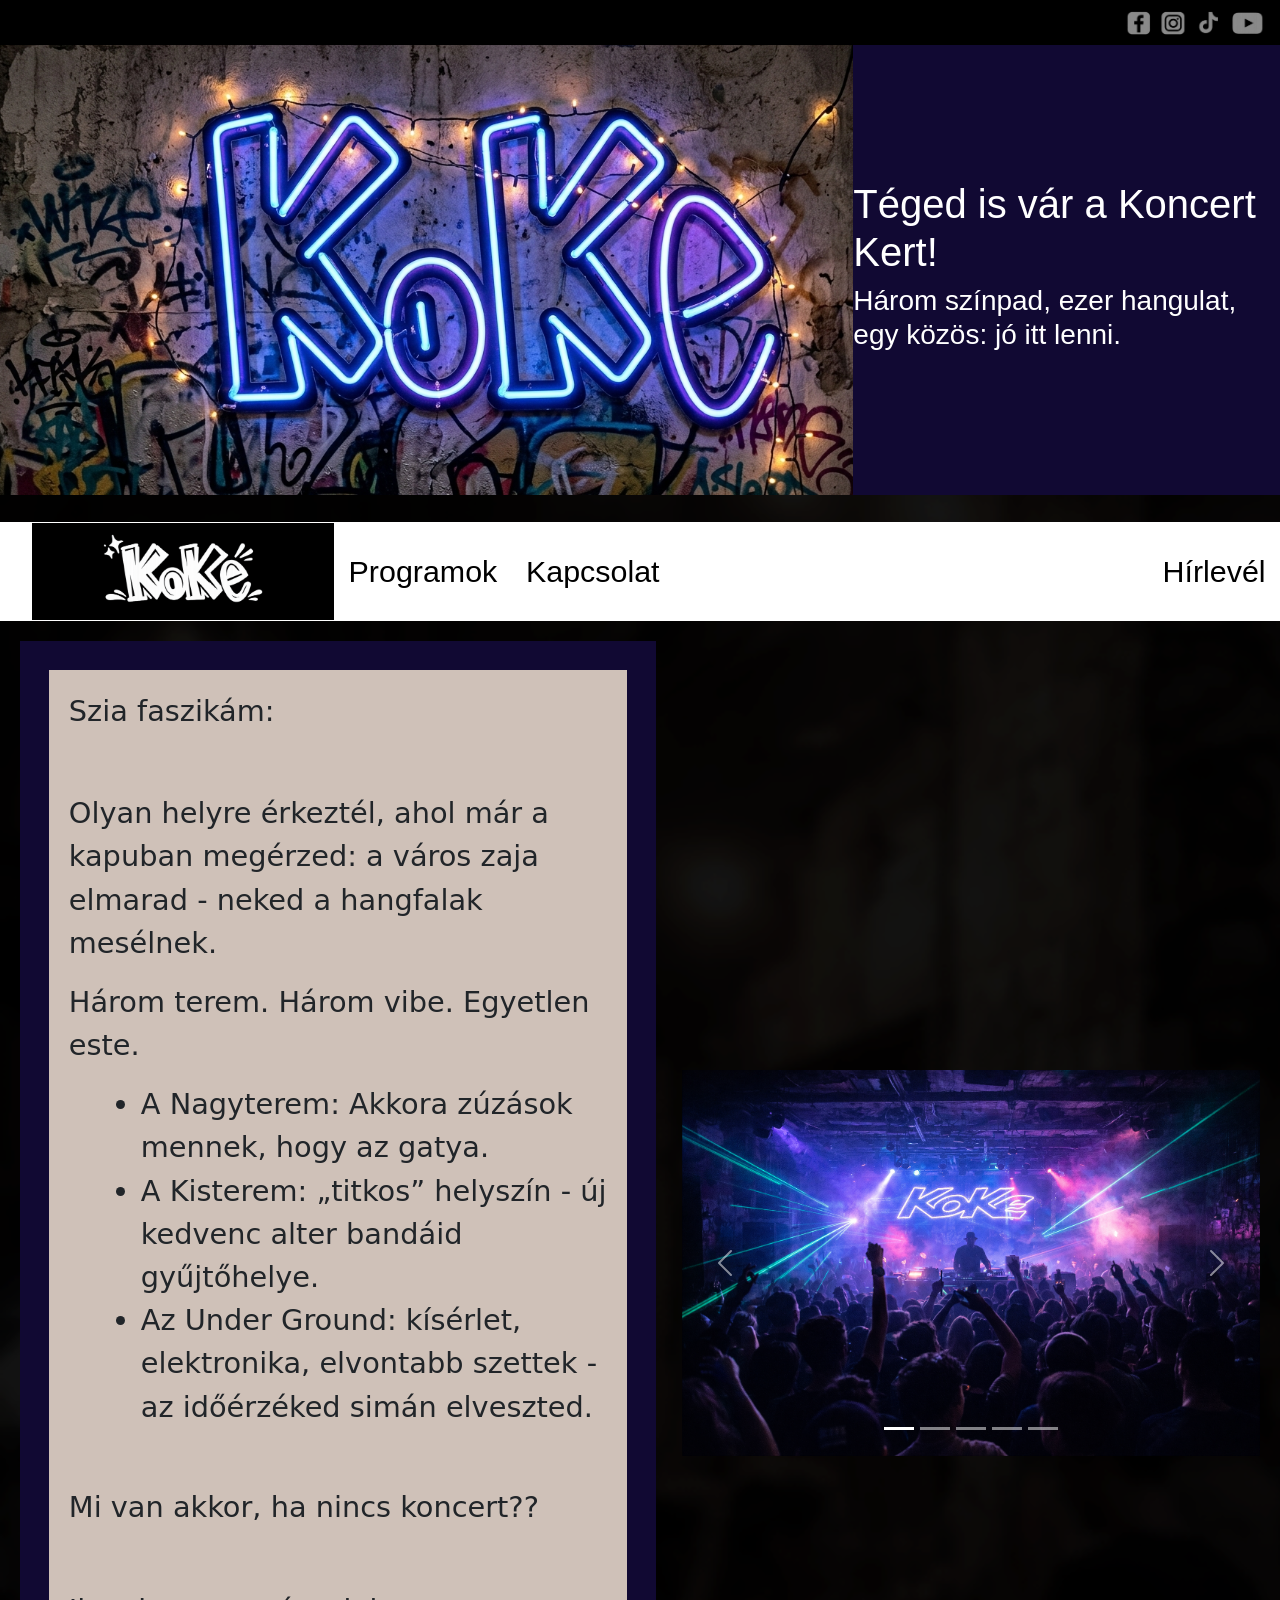
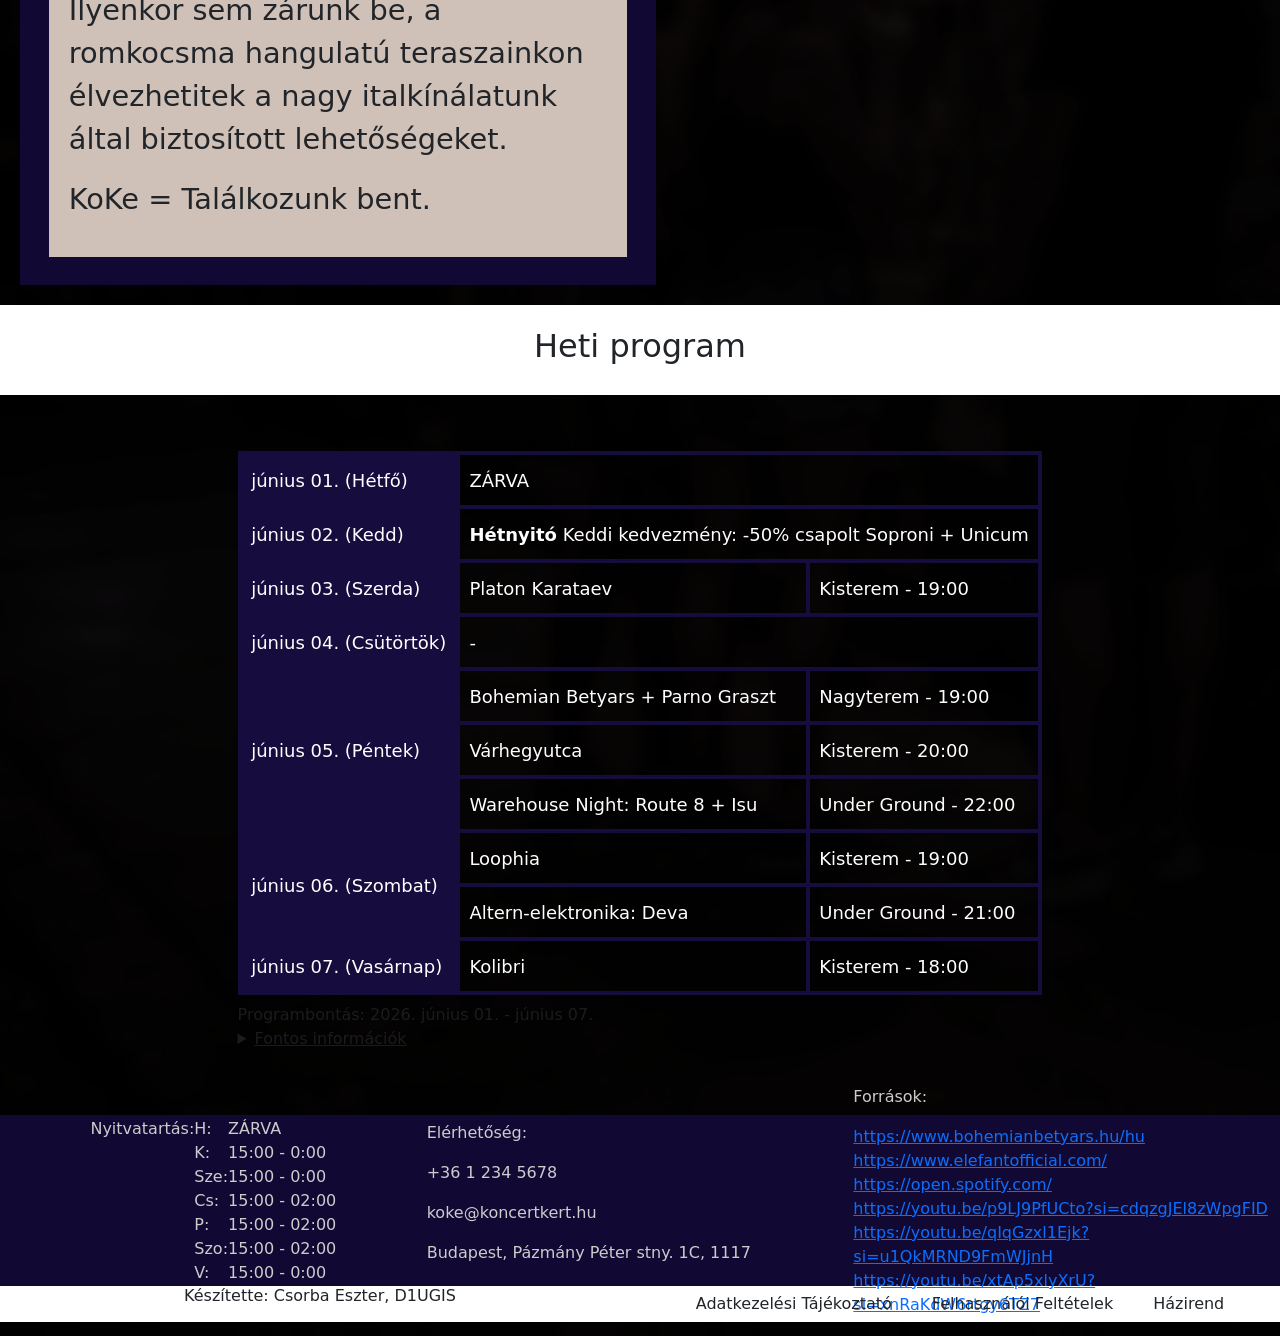
<file: index.html>
<!DOCTYPE html>
<html lang="en">
<head>
    <meta charset="UTF-8">
    <meta name="viewport" content="width=device-width, initial-scale=1.0">
    <title>KoKe</title>
    <link href="https://cdn.jsdelivr.net/npm/bootstrap@5.0.2/dist/css/bootstrap.min.css" rel="stylesheet" integrity="sha384-EVSTQN3/azprG1Anm3QDgpJLIm9Nao0Yz1ztcQTwFspd3yD65VohhpuuCOmLASjC" crossorigin="anonymous">
    <link rel="stylesheet" href="style.css">
    <script src="https://cdn.jsdelivr.net/npm/bootstrap@5.0.2/dist/js/bootstrap.bundle.min.js" integrity="sha384-MrcW6ZMFYlzcLA8Nl+NtUVF0sA7MsXsP1UyJoMp4YLEuNSfAP+JcXn/tWtIaxVXM" crossorigin="anonymous"></script>
</head>
    <body>
        <main>
            <header>
                <div class="toptop">
                    <img src="pictures/iconsC.png">
                </div>
                <div class="toptitle">
                    <div class="toptitleimg">
                    </div>
                    <div class="toptitletext">
                        <h1>Téged is vár a Koncert Kert!</h1>
                        <h3>Három színpad, ezer hangulat, egy közös: jó itt lenni.</h3>
                    </div>
                </div>
            </header>
            <nav>
                <ul>
                    <li class="act">
                        <a href="index.html">
                            <img src="pictures/LOGObuttonWhiteC.png" alt="KoKe kattintható logója a főoldalra" class="logo"> 
                        </a>
                    </li>
                    <li>
                        <a href="program.html">Programok</a>
                    </li>
                    <li>
                        <a href="contact.html">Kapcsolat</a>
                    </li>
                    <li class="newsletter">
                        <a href="newsletter.html">Hírlevél</a>
                    </li>
                </ul>
            </nav>
            <article>
                <div class="intro">
                    <div class="introtext">
                        <div class="introtextinner">
                            <p>Szia faszikám:</p>
                            <br>
                            <p>Olyan helyre érkeztél, ahol már a kapuban megérzed: a város zaja elmarad - neked a hangfalak mesélnek.</p>
                            <p>Három terem. Három vibe. Egyetlen este.</p>
                            <ul>
                                <li>A Nagyterem: Akkora zúzások mennek, hogy az gatya.</li>
                                <li>A Kisterem: „titkos” helyszín - új kedvenc alter bandáid gyűjtőhelye.</li>
                                <li>Az Under Ground: kísérlet, elektronika, elvontabb szettek - az időérzéked simán elveszted.</li>
                            </ul>
                            <br>
                            <p>Mi van akkor, ha nincs koncert?? </p>
                            <br>
                            <p>Ilyenkor sem zárunk be, a romkocsma hangulatú teraszainkon élvezhetitek a nagy italkínálatunk által biztosított lehetőségeket.</p>
                            <p>KoKe = Találkozunk bent.</p>
                        </div>
                    </div>
                    <div class="intropics">

                        <div id="carouselExampleIndicators" class="carousel slide" data-bs-ride="carousel">
                            <div class="carousel-indicators">
                                <button type="button" data-bs-target="#carouselExampleIndicators" data-bs-slide-to="0" class="active" aria-current="true" aria-label="Slide 1"></button>
                                <button type="button" data-bs-target="#carouselExampleIndicators" data-bs-slide-to="1" aria-label="Slide 2"></button>
                                <button type="button" data-bs-target="#carouselExampleIndicators" data-bs-slide-to="2" aria-label="Slide 3"></button>
                                <button type="button" data-bs-target="#carouselExampleIndicators" data-bs-slide-to="3" aria-label="Slide 4"></button>
                                <button type="button" data-bs-target="#carouselExampleIndicators" data-bs-slide-to="4" aria-label="Slide 5"></button>
                            </div>
                            <div class="carousel-inner">
                                <div class="carousel-item active">
                                    <img src="pictures/koncert3.png" class="d-block w-100" alt="Under Ground terem teltházas este közben.">
                                </div>
                                <div class="carousel-item">
                                    <img src="pictures/helyszin1.png" class="d-block w-100" alt="Koke alsó szintjének hangulatos képe.">
                                </div>
                                <div class="carousel-item">
                                    <img src="pictures/koncert5.png" class="d-block w-100" alt="Zenekar ad koncertet a KoKe színpadján.">
                                </div>
                                <div class="carousel-item">
                                    <img src="pictures/kocsma1.png" class="d-block w-100" alt="Kocsma terasz a KoKe-ban.">
                                </div>
                                <div class="carousel-item">
                                    <img src="pictures/koncert7.png" class="d-block w-100" alt="Jam session alternatív zenekar által.">
                                </div>
                                
                            </div>
                            <button class="carousel-control-prev" type="button" data-bs-target="#carouselExampleIndicators" data-bs-slide="prev">
                                <span class="carousel-control-prev-icon" aria-hidden="true"></span>
                                <span class="visually-hidden">Előző</span>
                            </button>
                            <button class="carousel-control-next" type="button" data-bs-target="#carouselExampleIndicators" data-bs-slide="next">
                                <span class="carousel-control-next-icon" aria-hidden="true"></span>
                                <span class="visually-hidden">Következő</span>
                            </button>
                            </div>

                    </div>
                </div>

                <div class="weekly">
                    <div class="weeklytitle">
                        <h2>Heti program</h2>
                    </div>
                    <div class="weeklytable">
                        <table class="programtable">
                            <caption> Programbontás: 2026. június 01. - június 07.
                                <details>
                                    <summary>Fontos információk</summary>
                                    <p>A programváltozás jogát fenntartjuk. A koncertek eső esetén is megrendezésre kerülnek a fedett termekben.</p>
                                </details>
                            </caption>
                            <tbody>
                                <tr>
                                    <td class="when"><time datetime="2026-06-02">június 01. (Hétfő)</time></td>
                                    <td colspan="2">ZÁRVA</td>
                                </tr>
                                <tr>
                                    <td class="when"><time datetime="2026-06-02">június 02. (Kedd)</time></td>
                                    <td colspan="2"><b>Hétnyitó</b> Keddi kedvezmény: -50% csapolt Soproni + Unicum</td>
                                </tr>
                                <tr>
                                    <td class="when"><time datetime="2026-06-03">június 03. (Szerda)</time></td>
                                    <td>Platon Karataev</td>
                                    <td>Kisterem - 19:00</td>
                                </tr>
                                <tr>
                                    <td class="when"><time datetime="2026-06-04">június 04. (Csütörtök)</time></td>
                                    <td colspan="2"> - </td>
                                </tr>
                                <tr>
                                    <td rowspan="3" class="when"><time datetime="2026-06-05">június 05. (Péntek)</time></td>
                                    <td>Bohemian Betyars + Parno Graszt</td>
                                    <td>Nagyterem - 19:00</td>
                                </tr>
                                <tr>
                                    <td>Várhegyutca</td>
                                    <td>Kisterem - 20:00</td>
                                </tr>
                                <tr>
                                    <td>Warehouse Night: Route 8 + Isu</td>
                                    <td>Under Ground - 22:00</td>
                                </tr>
                                <tr>
                                    <td rowspan="2" class="when"><time datetime="2026-06-06">június 06. (Szombat)</time></td>
                                    <td>Loophia</td>
                                    <td>Kisterem - 19:00</td>
                                </tr>
                                <tr>
                                    <td>Altern-elektronika: Deva</td>
                                    <td>Under Ground - 21:00</td>
                                </tr>
                                <tr>
                                    <td class="when"><time datetime="2026-06-07">június 07. (Vasárnap)</time></td>
                                    <td>Kolibri</td>
                                    <td>Kisterem - 18:00</td>
                                </tr>
                            </tbody>
                        </table>
                    </div>
                </div>
            </article>

            <footer>
                <div class="footfirst">
                    <div class="open">
                        <p>Nyitvatartás:  </p>
                        <table>
                            <tr><td>H: </td><td>ZÁRVA</td></tr>
                            <tr><td>K: </td><td>15:00 - 0:00</td></tr>
                            <tr><td>Sze: </td><td>15:00 - 0:00</td></tr>
                            <tr><td>Cs: </td><td>15:00 - 02:00</td></tr>
                            <tr><td>P: </td><td>15:00 - 02:00</td></tr>
                            <tr><td>Szo: </td><td>15:00 - 02:00</td></tr>
                            <tr><td>V: </td><td>15:00 - 0:00</td></tr>
                        </table>
                    </div>
                    <div class="contact">
                        <p>Elérhetőség:</p>
                        <p>+36 1 234 5678</p>
                        <p>koke@koncertkert.hu</p>
                        <p>Budapest, Pázmány Péter stny. 1C, 1117</p>
                    </div>
                    <div class="sources">
                        <p>Források:</p>
                        <a href="https://www.bohemianbetyars.hu/hu" target="_blank">https://www.bohemianbetyars.hu/hu</a>
                        <a href="https://www.elefantofficial.com/" target="_blank">https://www.elefantofficial.com/</a>
                        <a href="https://open.spotify.com/" target="_blank">https://open.spotify.com/</a>
                        <a href="https://youtu.be/p9LJ9PfUCto?si=cdqzgJEl8zWpgFID" target="_blank">https://youtu.be/p9LJ9PfUCto?si=cdqzgJEl8zWpgFID</a>
                        <a href="https://youtu.be/qIqGzxl1Ejk?si=u1QkMRND9FmWJjnH" target="_blank">https://youtu.be/qIqGzxl1Ejk?si=u1QkMRND9FmWJjnH</a>
                        <a href="https://youtu.be/xtAp5xlyXrU?si=xnRaKdW6rtgy6TZ7" target="_blank">https://youtu.be/xtAp5xlyXrU?si=xnRaKdW6rtgy6TZ7</a>
                    </div>
                </div>
                <div class="footsecond">
                    <div class="made">
                        <p>Készítette: Csorba Eszter, D1UGIS</p>
                    </div>
                    <div class="inform">
                        <a>Adatkezelési Tájékoztató</a>
                        <a>Felhasználói Feltételek</a>
                        <a>Házirend</a>
                        
                    </div>
                </div>
            </footer>

        </main>
    </body>
</html>
</file>
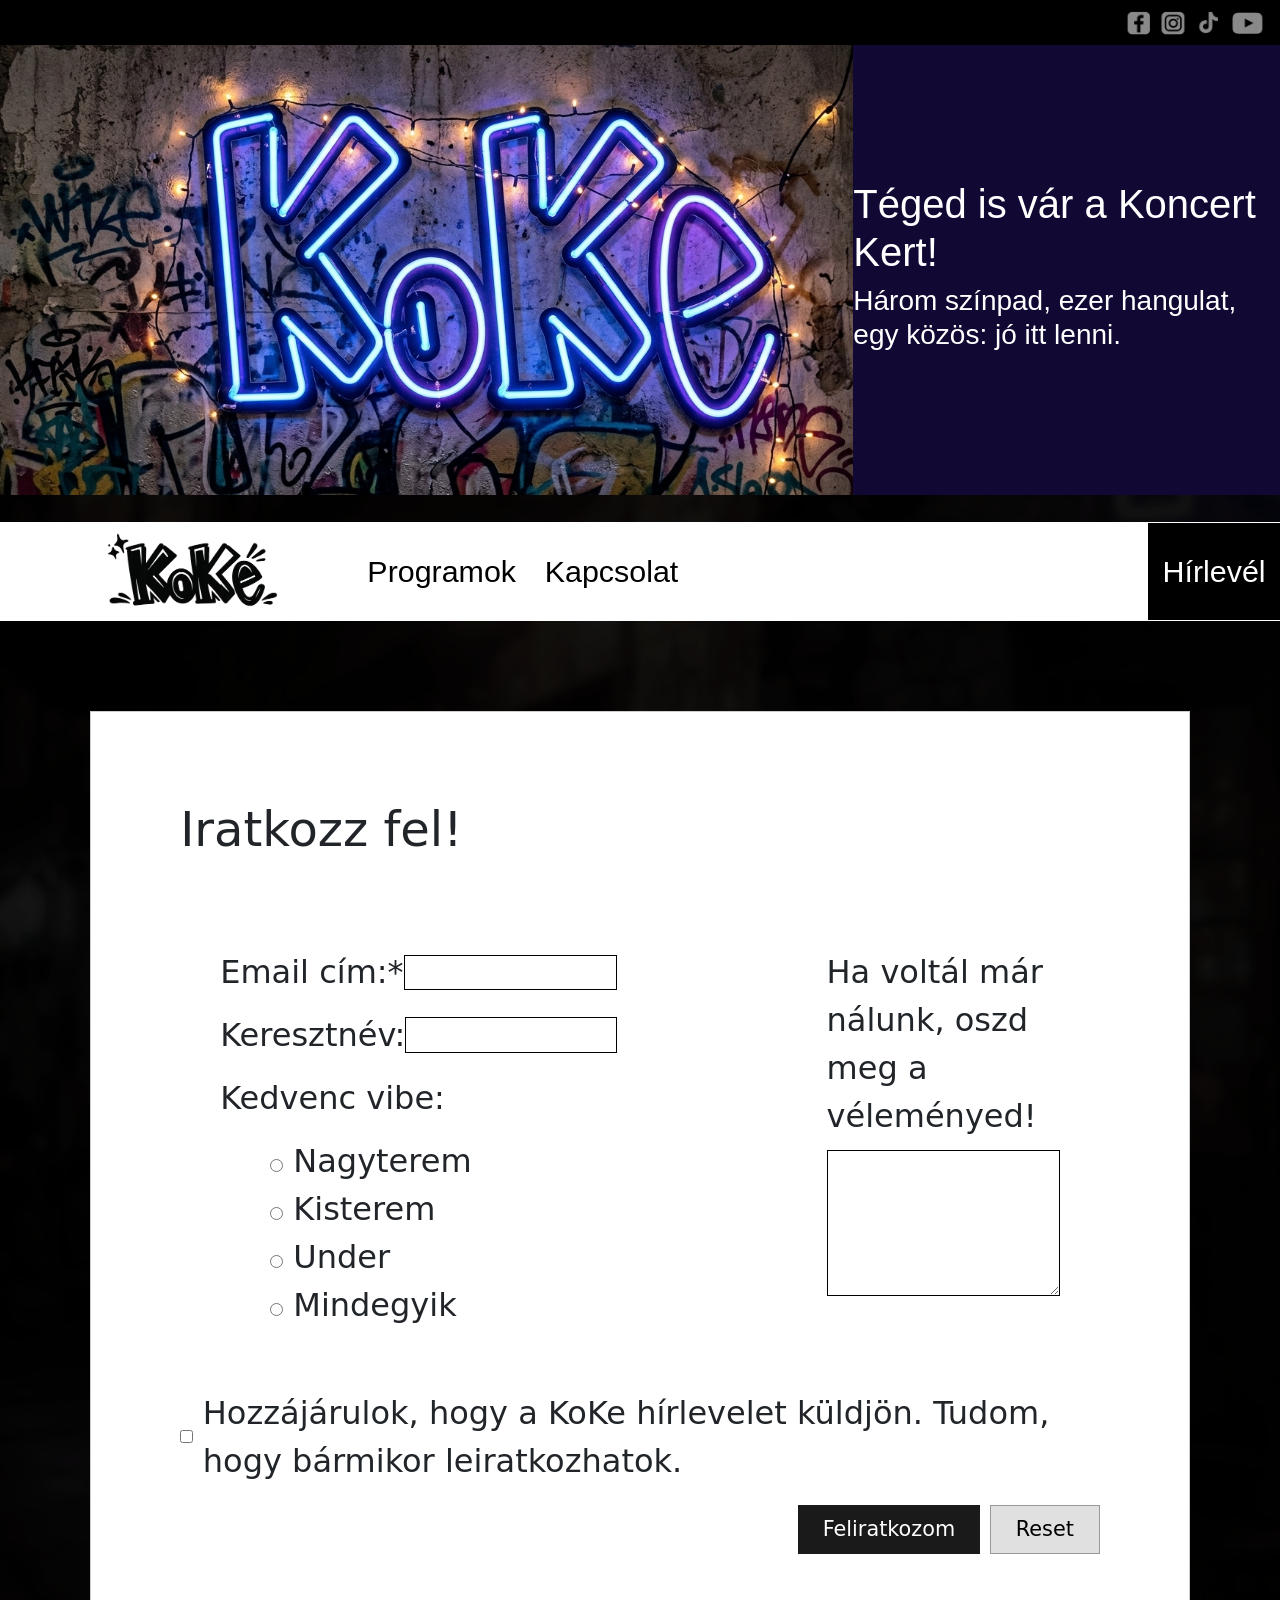
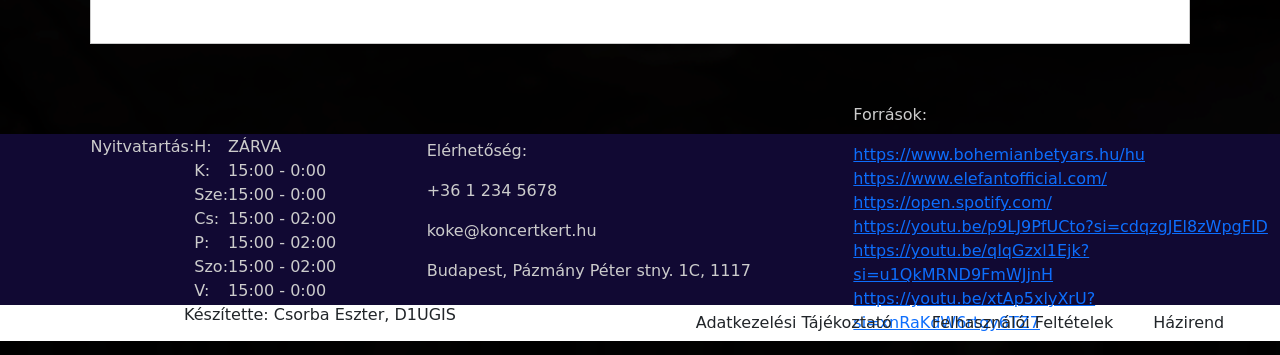
<file: newsletter.html>
<!DOCTYPE html>
<html lang="en">
<head>
    <meta charset="UTF-8">
    <meta name="viewport" content="width=device-width, initial-scale=1.0">
    <title>KoKe</title>
    <link href="https://cdn.jsdelivr.net/npm/bootstrap@5.0.2/dist/css/bootstrap.min.css" rel="stylesheet" integrity="sha384-EVSTQN3/azprG1Anm3QDgpJLIm9Nao0Yz1ztcQTwFspd3yD65VohhpuuCOmLASjC" crossorigin="anonymous">
    <link rel="stylesheet" href="style.css">
    <script src="https://cdn.jsdelivr.net/npm/bootstrap@5.0.2/dist/js/bootstrap.bundle.min.js" integrity="sha384-MrcW6ZMFYlzcLA8Nl+NtUVF0sA7MsXsP1UyJoMp4YLEuNSfAP+JcXn/tWtIaxVXM" crossorigin="anonymous"></script>
</head>
    <body>
        <main>
            <header>
                <div class="toptop">
                    <img src="pictures/iconsC.png">
                </div>
                <div class="toptitle">
                    <div class="toptitleimg">
                    </div>
                    <div class="toptitletext">
                        <h1>Téged is vár a Koncert Kert!</h1>
                        <h3>Három színpad, ezer hangulat, egy közös: jó itt lenni.</h3>
                    </div>
                </div>
            </header>
            <nav>
                <ul>
                    <li>
                        <a href="index.html">
                            <img src="pictures/LOGObuttonC.png" alt="KoKe kattintható logója a főoldalra" class="logo"> 
                        </a>
                    </li>
                    <li>
                        <a href="program.html">Programok</a>
                    </li>
                    <li>
                        <a href="contact.html">Kapcsolat</a>
                    </li>
                    <li class="act newsletter">
                        <a href="newsletter.html">Hírlevél</a>
                    </li>
                </ul>
            </nav>
            
            <article>
                <div class="newsletter-cont">
                    <h1>Iratkozz fel!</h1>
                    <form class="newsletter-form">
                        <div class="newsletter-f-c">
                            <div class="newsletter-f-left">
                                <div class="inputs">
                                    <label for="email">Email cím:* </label>
                                    <input type="text" id="email" required>
                                </div>
                                <div class="inputs">
                                    <label for="kname">Keresztnév: </label>
                                    <input type="text" id="kname">
                                </div>

                                <div class="radios">
                                    <span>Kedvenc vibe: </span>
                                    <div class="radio-options">
                                        <label><input type="radio" name="vibe" value="nagyterem"> Nagyterem</label>
                                        <label><input type="radio" name="vibe" value="kisterem"> Kisterem</label>
                                        <label><input type="radio" name="vibe" value="under"> Under</label>
                                        <label><input type="radio" name="vibe" value="mind"> Mindegyik</label>
                                    </div>
                                </div>
                            </div>

                            <div class="newsletter-f-right">
                                <label for="opinion">Ha voltál már nálunk, oszd meg a véleményed!</label>
                                <textarea id="opinion" rows="6"></textarea>
                            </div>

                        </div>

                        <div class="newsletter-f-bottom">
                            <div class="consent">
                                <input type="checkbox" id="consent" required>
                                <label for="consent">Hozzájárulok, hogy a KoKe hírlevelet küldjön. Tudom, hogy bármikor leiratkozhatok.</label>
                            </div>
                            <div class="newsletter-f-buttons">
                                <button type="submit" class="btn-submit">Feliratkozom</button>
                                <button type="reset" class="btn-reset">Reset</button>
                            </div>
                        </div>
                    </form>
                </div>
            </article>

            <footer>
                <div class="footfirst">
                    <div class="open">
                        <p>Nyitvatartás:  </p>
                        <table>
                            <tr><td>H: </td><td>ZÁRVA</td></tr>
                            <tr><td>K: </td><td>15:00 - 0:00</td></tr>
                            <tr><td>Sze: </td><td>15:00 - 0:00</td></tr>
                            <tr><td>Cs: </td><td>15:00 - 02:00</td></tr>
                            <tr><td>P: </td><td>15:00 - 02:00</td></tr>
                            <tr><td>Szo: </td><td>15:00 - 02:00</td></tr>
                            <tr><td>V: </td><td>15:00 - 0:00</td></tr>
                        </table>
                    </div>
                    <div class="contact">
                        <p>Elérhetőség:</p>
                        <p>+36 1 234 5678</p>
                        <p>koke@koncertkert.hu</p>
                        <p>Budapest, Pázmány Péter stny. 1C, 1117</p>
                    </div>
                    <div class="sources">
                        <p>Források:</p>
                        <a href="https://www.bohemianbetyars.hu/hu" target="_blank">https://www.bohemianbetyars.hu/hu</a>
                        <a href="https://www.elefantofficial.com/" target="_blank">https://www.elefantofficial.com/</a>
                        <a href="https://open.spotify.com/" target="_blank">https://open.spotify.com/</a>
                        <a href="https://youtu.be/p9LJ9PfUCto?si=cdqzgJEl8zWpgFID" target="_blank">https://youtu.be/p9LJ9PfUCto?si=cdqzgJEl8zWpgFID</a>
                        <a href="https://youtu.be/qIqGzxl1Ejk?si=u1QkMRND9FmWJjnH" target="_blank">https://youtu.be/qIqGzxl1Ejk?si=u1QkMRND9FmWJjnH</a>
                        <a href="https://youtu.be/xtAp5xlyXrU?si=xnRaKdW6rtgy6TZ7" target="_blank">https://youtu.be/xtAp5xlyXrU?si=xnRaKdW6rtgy6TZ7</a>
                    </div>
                </div>
                <div class="footsecond">
                    <div class="made">
                        <p>Készítette: Csorba Eszter, D1UGIS</p>
                    </div>
                    <div class="inform">
                        <a>Adatkezelési Tájékoztató</a>
                        <a>Felhasználói Feltételek</a>
                        <a>Házirend</a>
                    </div>
                </div>
            </footer>

        </main>
    </body>
</html>
</file>
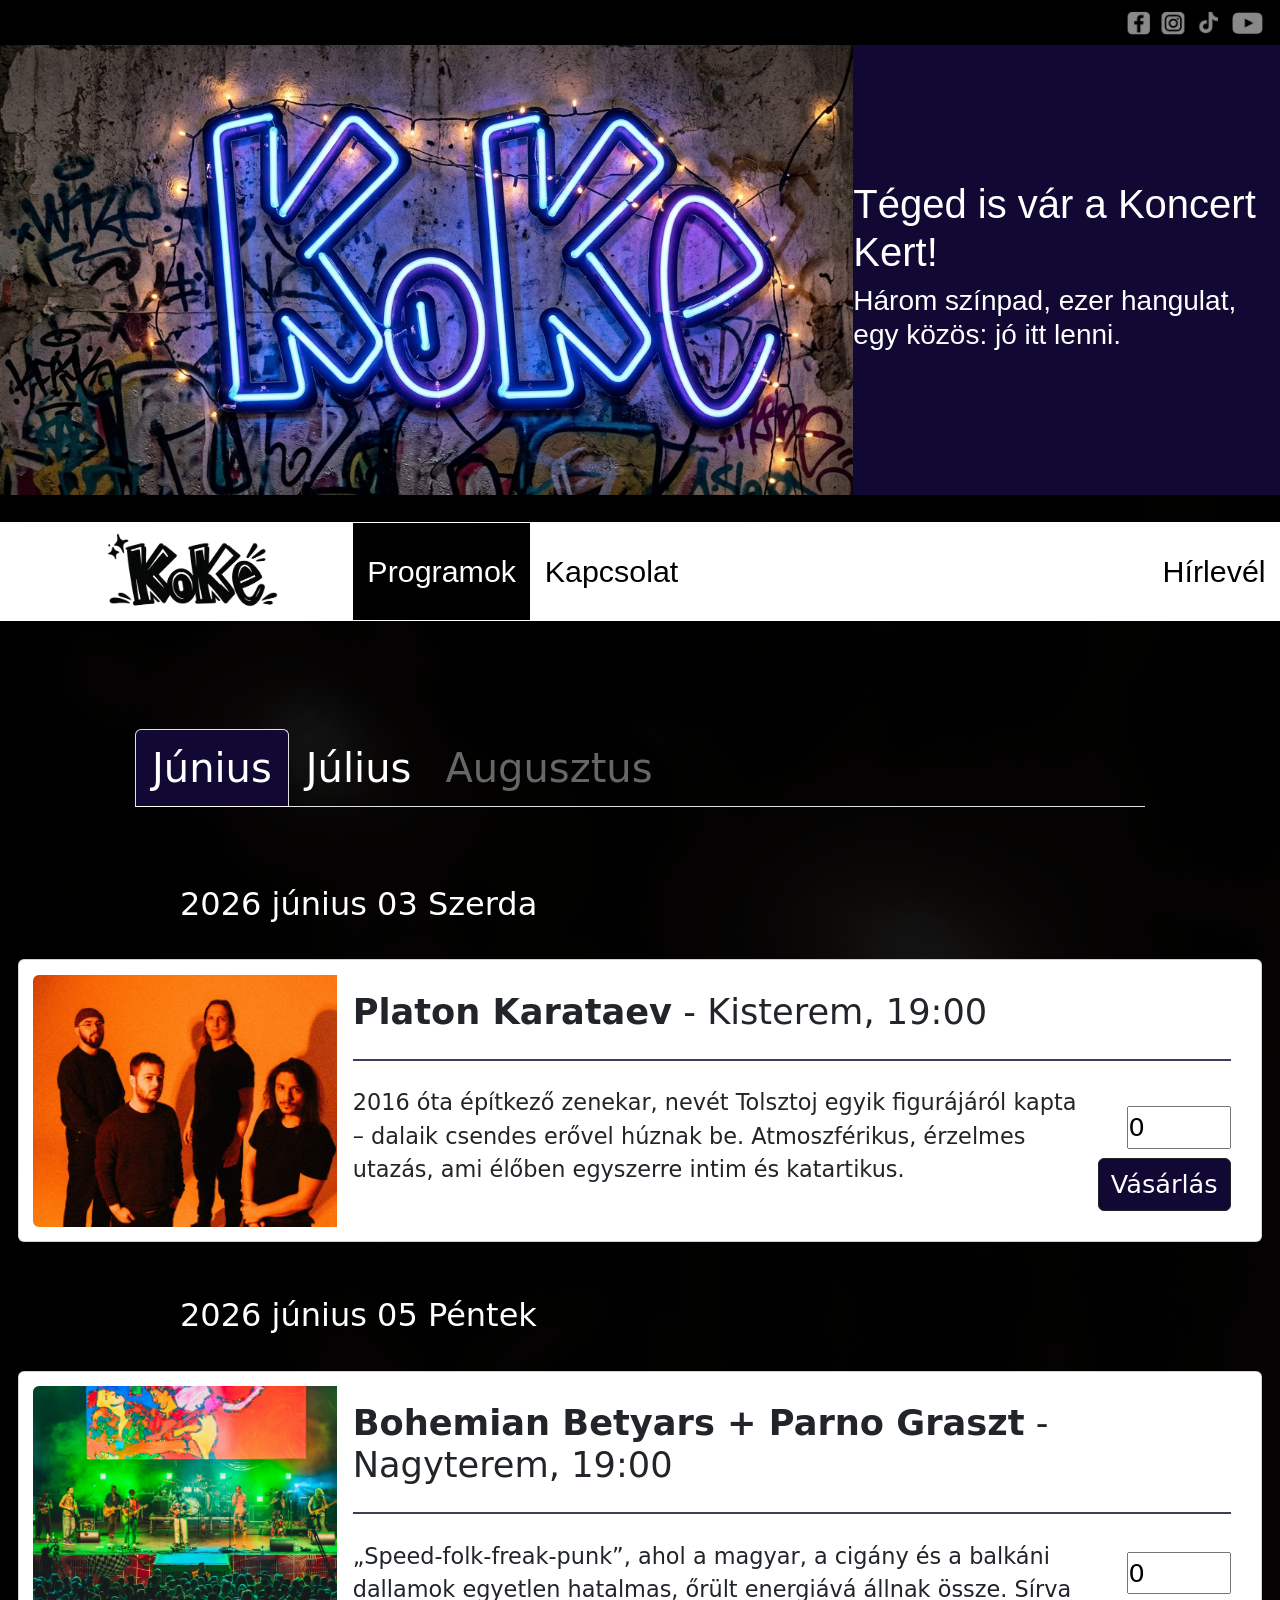
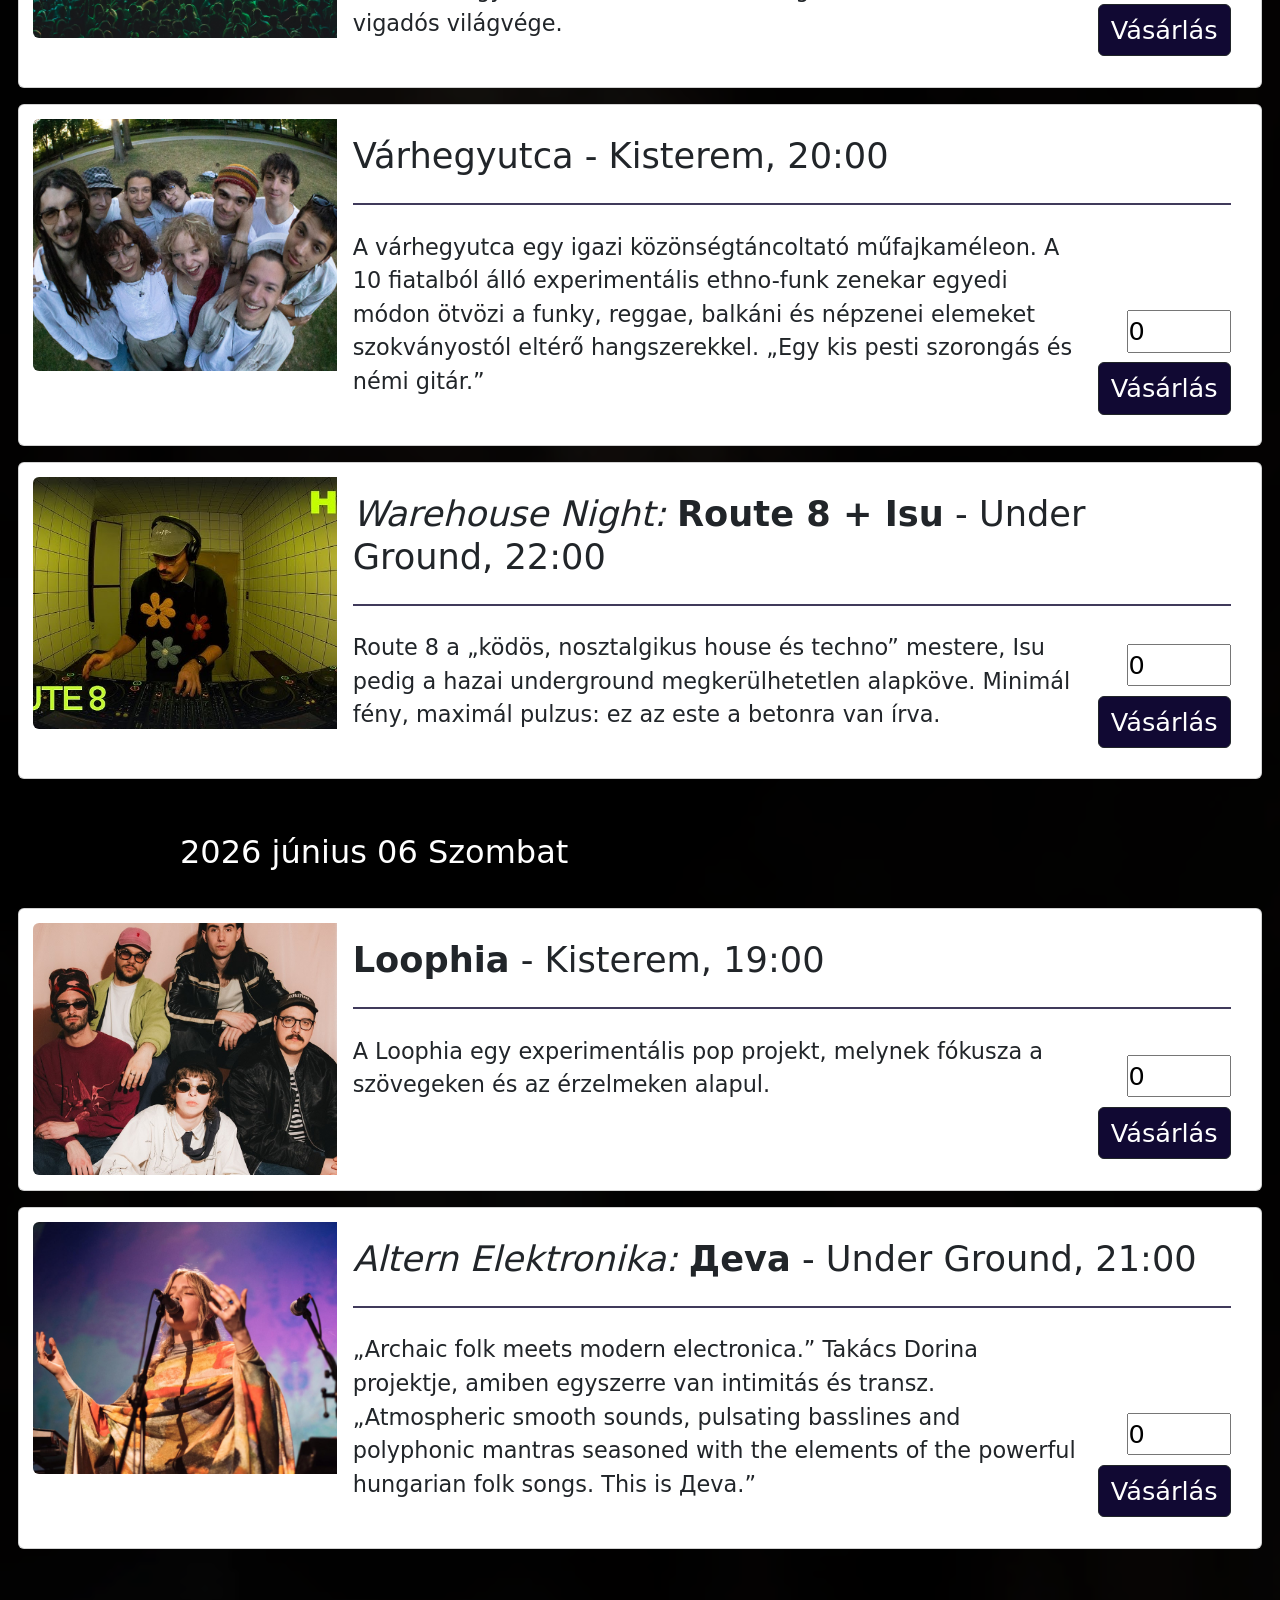
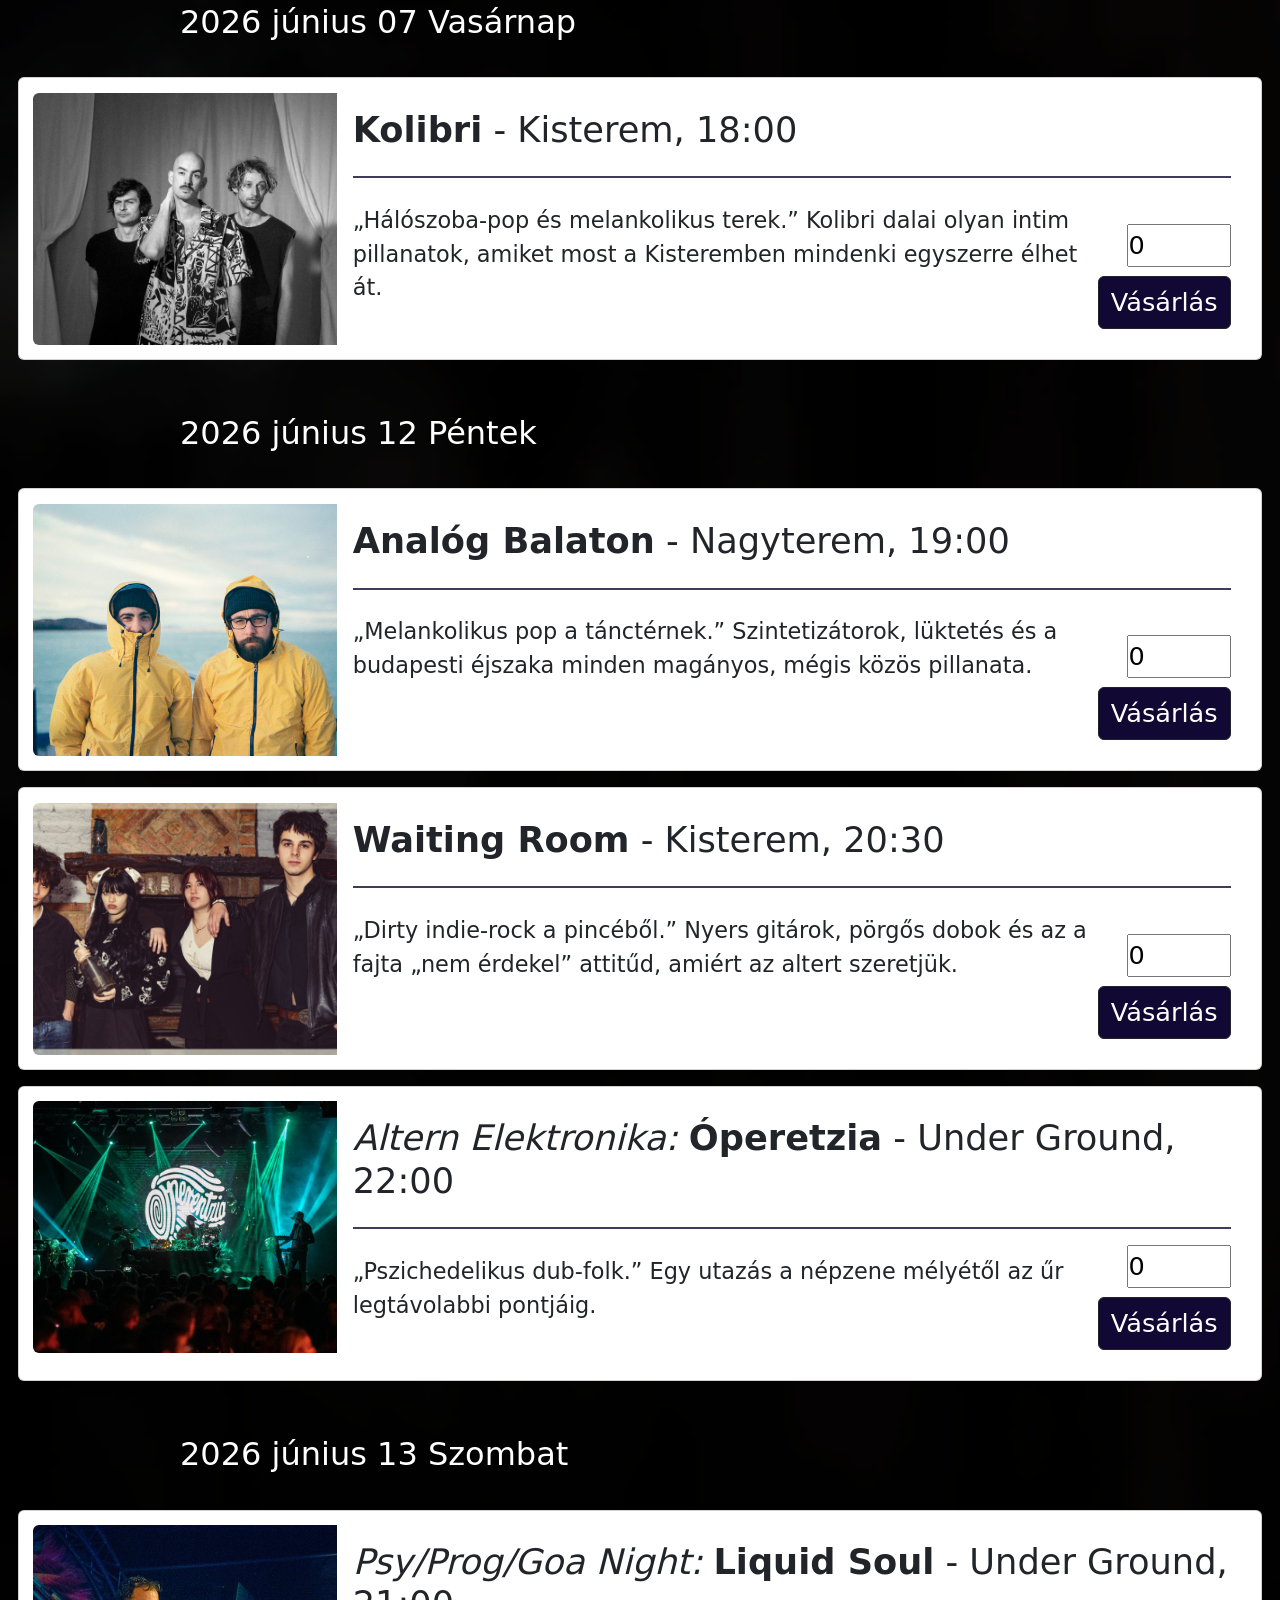
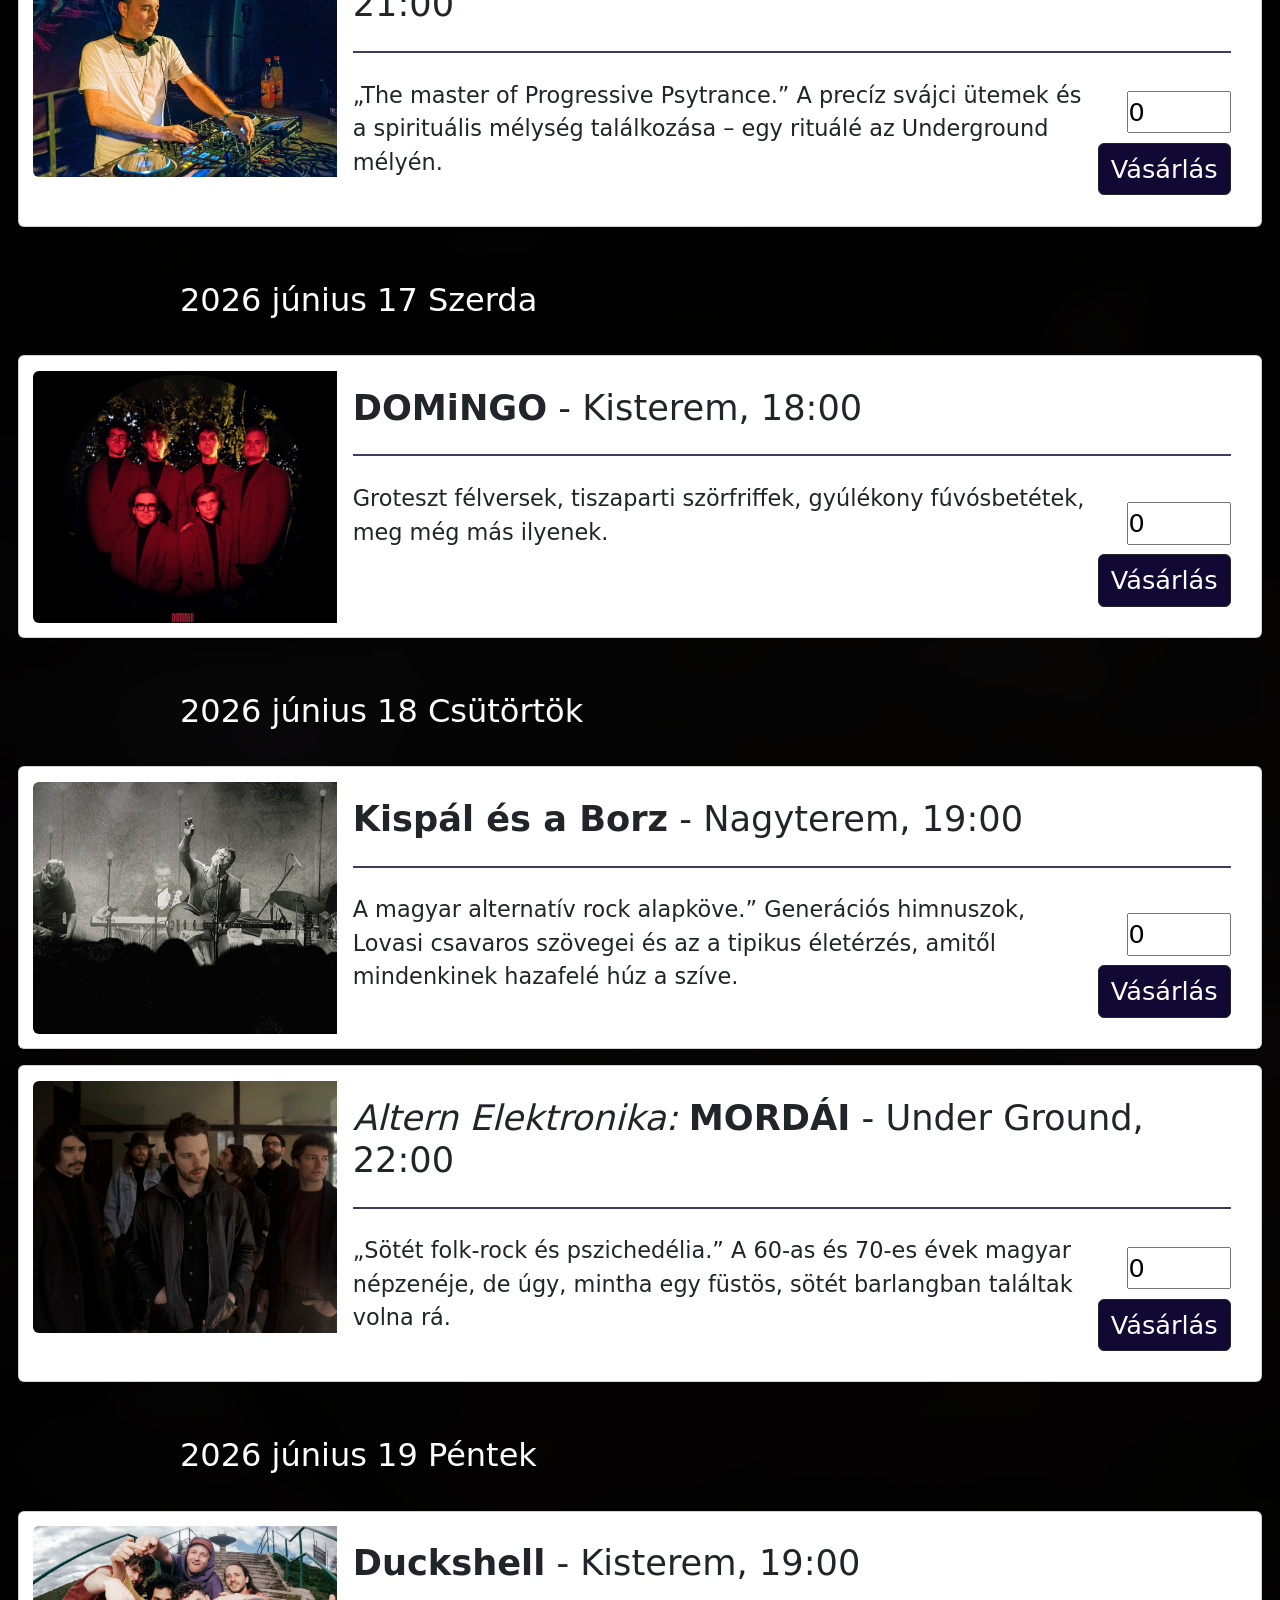
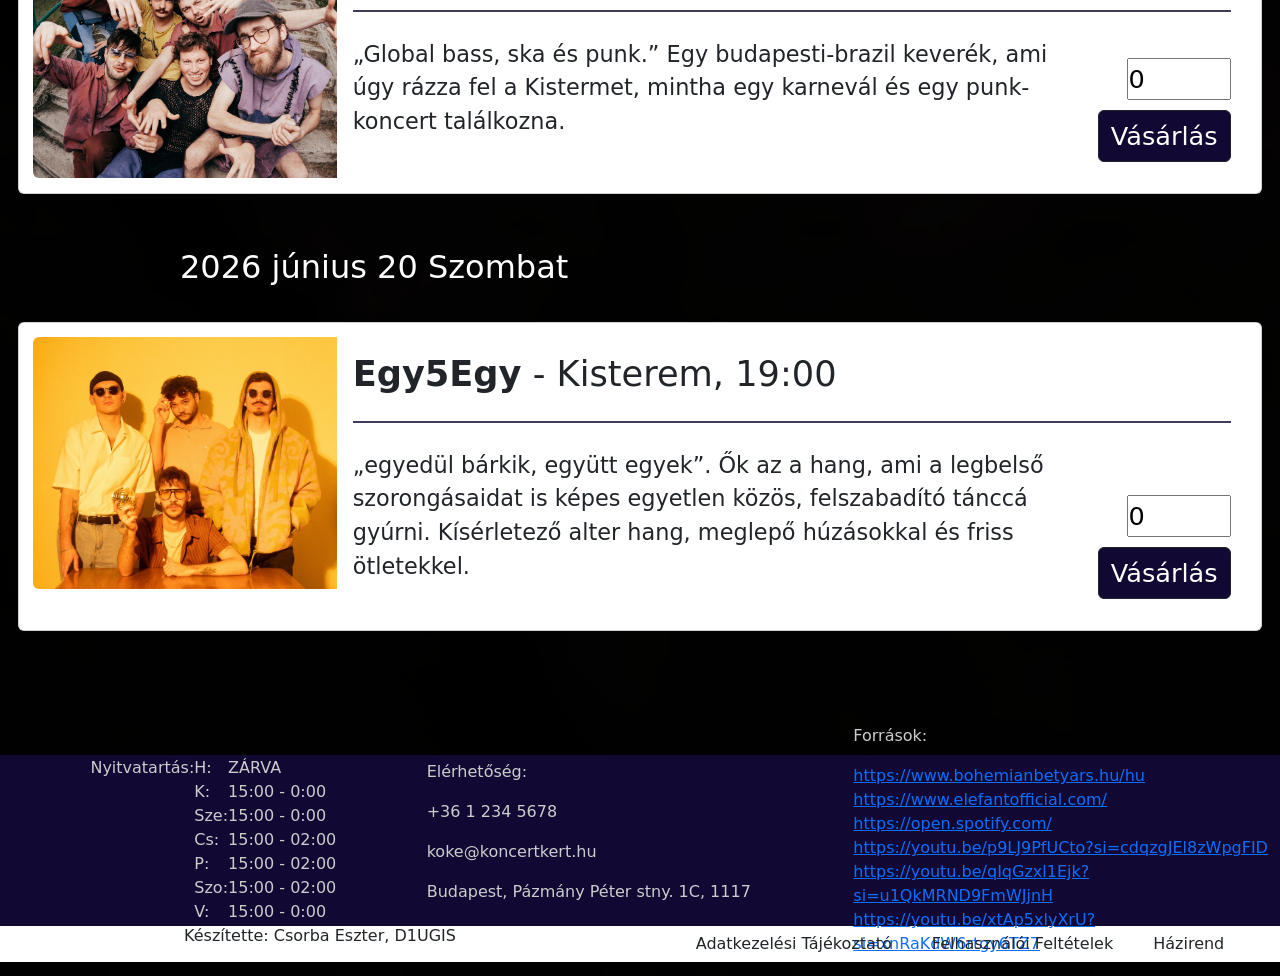
<file: program.html>
<!DOCTYPE html>
<html lang="en">
<head>
    <meta charset="UTF-8">
    <meta name="viewport" content="width=device-width, initial-scale=1.0">
    <title>KoKe</title>
    <link href="https://cdn.jsdelivr.net/npm/bootstrap@5.0.2/dist/css/bootstrap.min.css" rel="stylesheet" integrity="sha384-EVSTQN3/azprG1Anm3QDgpJLIm9Nao0Yz1ztcQTwFspd3yD65VohhpuuCOmLASjC" crossorigin="anonymous">
    <link rel="stylesheet" href="style.css">
    <script src="https://cdn.jsdelivr.net/npm/bootstrap@5.0.2/dist/js/bootstrap.bundle.min.js" integrity="sha384-MrcW6ZMFYlzcLA8Nl+NtUVF0sA7MsXsP1UyJoMp4YLEuNSfAP+JcXn/tWtIaxVXM" crossorigin="anonymous"></script>
</head>
    <body>
        <main>
            <header>
                <div class="toptop">
                    <img src="pictures/iconsC.png">
                </div>
                <div class="toptitle">
                    <div class="toptitleimg">
                    </div>
                    <div class="toptitletext">
                        <h1>Téged is vár a Koncert Kert!</h1>
                        <h3>Három színpad, ezer hangulat, egy közös: jó itt lenni.</h3>
                    </div>
                </div>
            </header>
            <nav>
                <ul>
                    <li>
                        <a href="index.html">
                            <img src="pictures/LOGObuttonC.png" alt="KoKe kattintható logója a főoldalra" class="logo"> 
                        </a>
                    </li>
                    <li class="act">
                        <a href="program.html">Programok</a>
                    </li>
                    <li>
                        <a href="contact.html">Kapcsolat</a>
                    </li>
                    <li class="newsletter">
                        <a href="newsletter.html">Hírlevél</a>
                    </li>
                </ul>
            </nav>

            <article>
                <div class="honap">
                    
                    <ul class="nav nav-tabs" id="myTab" role="tablist">
                        <li class="nav-item" role="presentation">
                            <button class="nav-link active" id="juni-tab" data-bs-toggle="tab" data-bs-target="#juni-tab-pane" type="button" role="tab" aria-controls="juni-tab-pane" aria-selected="true">Június</button>
                        </li>
                        <li class="nav-item" role="presentation">
                            <button class="nav-link" id="juni-tab" data-bs-toggle="tab" data-bs-target="#juli-tab-pane" type="button" role="tab" aria-controls="juli-tab-pane" aria-selected="false">Július</button>
                        </li>
                        
                        <li class="nav-item" role="presentation">
                            <button class="nav-link" id="disabled-tab" data-bs-toggle="tab" data-bs-target="#disabled-tab-pane" type="button" role="tab" aria-controls="disabled-tab-pane" aria-selected="false" disabled>Augusztus</button>
                        </li>
                        </ul>
                        <div class="tab-content" id="myTabContent">
                            <div class="tab-pane fade show active" id="juni-tab-pane" role="tabpanel" aria-labelledby="juni-tab" tabindex="0">
                                

                    
                    <br>
                    <h2>2026 június 03 Szerda</h2>
                    <div class="card mb-3" style="max-width: 100%;">
                        <div class="row g-0">
                            <div class="col-md-3">
                                <img src="pictures/platon.jpg" class="img-fluid rounded-start" alt="...">
                            </div>
                            <div class="col-md-9">
                                <div class="card-body">
                                    <h5 class="card-title"><b>Platon Karataev</b> - Kisterem, 19:00</h5>
                                    <hr>
                                    <div class="cardtwo">
                                        <p class="card-text">2016 óta építkező zenekar, nevét Tolsztoj egyik figurájáról kapta – dalaik csendes erővel húznak be. Atmoszférikus, érzelmes utazás, ami élőben egyszerre intim és katartikus.</p>
                                        <div class="buttons">
                                            <input id="ticketnumber" type="number" name="ticketnumber" value="0" min="0" max="10">
                                            <div class="collapse" id="sikerUzenet">
                                                <div class="alert alert-success d-flex align-items-center mt-3" role="alert">
                                                    
                                                    <div>
                                                    Sikeres vásárlás! A jegyedet rögzítettük.
                                                    </div>
                                                </div>
                                            </div>
                                            <button class="btn btn-dark" type="button" data-bs-toggle="collapse" data-bs-target="#sikerUzenet" aria-expanded="false" aria-controls="sikerUzenet">Vásárlás</button>
                                        </div>
                                    </div>
                                </div>
                            </div>
                        </div>
                    </div>

                    <h2>2026 június 05 Péntek</h2>
                    <div class="card mb-3" style="max-width: 100%;">
                        <div class="row g-0">
                            <div class="col-md-3">
                                <img src="pictures/bohem.jpg" class="img-fluid rounded-start" alt="...">
                            </div>
                            <div class="col-md-9">
                                <div class="card-body">
                                    <h5 class="card-title"><b>Bohemian Betyars + Parno Graszt</b> - Nagyterem, 19:00</h5>
                                    <hr>
                                    <div class="cardtwo">
                                        <p class="card-text">„Speed-folk-freak-punk”, ahol a magyar, a cigány és a balkáni dallamok egyetlen hatalmas, őrült energiává állnak össze. Sírva vigadós világvége.</p>
                                        <div class="buttons">
                                            <input id="ticketnumber" type="number" name="ticketnumber" value="0" min="0" max="10">
                                            <button class="btn btn-dark">Vásárlás</button>
                                        </div>
                                    </div>
                                </div>
                            </div>
                        </div>
                    </div>
                    <div class="card mb-3" style="max-width: 100%;">
                        <div class="row g-0">
                            <div class="col-md-3">
                                <img src="pictures/varhegy.jpg" class="img-fluid rounded-start" alt="...">
                            </div>
                            <div class="col-md-9">
                                <div class="card-body">
                                    <h5 class="card-title">Várhegyutca - Kisterem, 20:00</h5>
                                    <hr>
                                    <div class="cardtwo">
                                        <p class="card-text">A várhegyutca egy igazi közönségtáncoltató műfajkaméleon. A 10 fiatalból álló experimentális ethno-funk zenekar egyedi módon ötvözi a funky, reggae, balkáni és népzenei elemeket szokványostól eltérő hangszerekkel. „Egy kis pesti szorongás és némi gitár.”</p>
                                        <div class="buttons">
                                            <input id="ticketnumber" type="number" name="ticketnumber" value="0" min="0" max="10">
                                            <button class="btn btn-dark">Vásárlás</button>
                                        </div>
                                    </div>
                                </div>
                            </div>
                        </div>
                    </div>
                    <div class="card mb-3" style="max-width: 100%;">
                        <div class="row g-0">
                            <div class="col-md-3">
                                <img src="pictures/route.jpg" class="img-fluid rounded-start" alt="...">
                            </div>
                            <div class="col-md-9">
                                <div class="card-body">
                                    <h5 class="card-title"><i>Warehouse Night: </i><b>Route 8 + Isu</b> - Under Ground, 22:00</h5>
                                    <hr>
                                    <div class="cardtwo">
                                        <p class="card-text">Route 8 a „ködös, nosztalgikus house és techno” mestere, Isu pedig a hazai underground megkerülhetetlen alapköve. Minimál fény, maximál pulzus: ez az este a betonra van írva.</p>
                                        <div class="buttons">
                                            <input id="ticketnumber" type="number" name="ticketnumber" value="0" min="0" max="10">
                                            <button class="btn btn-dark">Vásárlás</button>
                                        </div>
                                    </div>
                                </div>
                            </div>
                        </div>
                    </div>


                    <h2>2026 június 06 Szombat</h2>
                    <div class="card mb-3" style="max-width: 100%;">
                        <div class="row g-0">
                            <div class="col-md-3">
                                <img src="pictures/loop.jpg" class="img-fluid rounded-start" alt="...">
                            </div>
                            <div class="col-md-9">
                                <div class="card-body">
                                    <h5 class="card-title"><b>Loophia</b> - Kisterem, 19:00</h5>
                                    <hr>
                                    <div class="cardtwo">
                                        <p class="card-text">A Loophia egy experimentális pop projekt, melynek fókusza a szövegeken és az érzelmeken alapul.</p>
                                        <div class="buttons">
                                            <input id="ticketnumber" type="number" name="ticketnumber" value="0" min="0" max="10">
                                            <button class="btn btn-dark">Vásárlás</button>
                                        </div>
                                    </div>
                                </div>
                            </div>
                        </div>
                    </div>
                    <div class="card mb-3" style="max-width: 100%;">
                        <div class="row g-0">
                            <div class="col-md-3">
                                <img src="pictures/deva.jpeg" class="img-fluid rounded-start" alt="...">
                            </div>
                            <div class="col-md-9">
                                <div class="card-body">
                                    <h5 class="card-title"><i>Altern Elektronika: </i><b>Дeva</b> - Under Ground, 21:00</h5>
                                    <hr>
                                    <div class="cardtwo">
                                        <p class="card-text">„Archaic folk meets modern electronica.” Takács Dorina projektje, amiben egyszerre van intimitás és transz. „Atmospheric smooth sounds, pulsating basslines and polyphonic mantras seasoned with the elements of the powerful hungarian folk songs. This is Дeva.”</p>
                                        <div class="buttons">
                                            <input id="ticketnumber" type="number" name="ticketnumber" value="0" min="0" max="10">
                                            <button class="btn btn-dark">Vásárlás</button>
                                        </div>
                                    </div>
                                </div>
                            </div>
                        </div>
                    </div>

                    <h2>2026 június 07 Vasárnap</h2>
                    <div class="card mb-3" style="max-width: 100%;">
                        <div class="row g-0">
                            <div class="col-md-3">
                                <img src="pictures/kolibri.jfif" class="img-fluid rounded-start" alt="...">
                            </div>
                            <div class="col-md-9">
                                <div class="card-body">
                                    <h5 class="card-title"><b>Kolibri</b> - Kisterem, 18:00</h5>
                                    <hr>
                                    <div class="cardtwo">
                                        <p class="card-text">„Hálószoba-pop és melankolikus terek.” Kolibri dalai olyan intim pillanatok, amiket most a Kisteremben mindenki egyszerre élhet át.</p>
                                        <div class="buttons">
                                            <input id="ticketnumber" type="number" name="ticketnumber" value="0" min="0" max="10">
                                            <button class="btn btn-dark">Vásárlás</button>
                                        </div>
                                    </div>
                                </div>
                            </div>
                        </div>
                    </div>

                    <h2>2026 június 12 Péntek</h2>
                    <div class="card mb-3" style="max-width: 100%;">
                        <div class="row g-0">
                            <div class="col-md-3">
                                <img src="pictures/analog.jpg" class="img-fluid rounded-start" alt="...">
                            </div>
                            <div class="col-md-9">
                                <div class="card-body">
                                    <h5 class="card-title"><b>Analóg Balaton</b> - Nagyterem, 19:00</h5>
                                    <hr>
                                    <div class="cardtwo">
                                        <p class="card-text">„Melankolikus pop a tánctérnek.” Szintetizátorok, lüktetés és a budapesti éjszaka minden magányos, mégis közös pillanata.</p>
                                        <div class="buttons">
                                            <input id="ticketnumber" type="number" name="ticketnumber" value="0" min="0" max="10">
                                            <button class="btn btn-dark">Vásárlás</button>
                                        </div>
                                    </div>
                                </div>
                            </div>
                        </div>
                    </div>
                    <div class="card mb-3" style="max-width: 100%;">
                        <div class="row g-0">
                            <div class="col-md-3">
                                <img src="pictures/waiting.jpg" class="img-fluid rounded-start" alt="...">
                            </div>
                            <div class="col-md-9">
                                <div class="card-body">
                                    <h5 class="card-title"><b>Waiting Room</b> - Kisterem, 20:30</h5>
                                    <hr>
                                    <div class="cardtwo">
                                        <p class="card-text">„Dirty indie-rock a pincéből.” Nyers gitárok, pörgős dobok és az a fajta „nem érdekel” attitűd, amiért az altert szeretjük.</p>
                                        <div class="buttons">
                                            <input id="ticketnumber" type="number" name="ticketnumber" value="0" min="0" max="10">
                                            <button class="btn btn-dark">Vásárlás</button>
                                        </div>
                                    </div>
                                </div>
                            </div>
                        </div>
                    </div>
                    <div class="card mb-3" style="max-width: 100%;">
                        <div class="row g-0">
                            <div class="col-md-3">
                                <img src="pictures/operentzia.jpg" class="img-fluid rounded-start" alt="...">
                            </div>
                            <div class="col-md-9">
                                <div class="card-body">
                                    <h5 class="card-title"><i>Altern Elektronika:</i> <b>Óperetzia</b> - Under Ground, 22:00</h5>
                                    <hr>
                                    <div class="cardtwo">
                                        <p class="card-text">„Pszichedelikus dub-folk.” Egy utazás a népzene mélyétől az űr legtávolabbi pontjáig.</p>
                                        <div class="buttons">
                                            <input id="ticketnumber" type="number" name="ticketnumber" value="0" min="0" max="10">
                                            <button class="btn btn-dark">Vásárlás</button>
                                        </div>
                                    </div>
                                </div>
                            </div>
                        </div>
                    </div>

                    <h2>2026 június 13 Szombat</h2>
                    <div class="card mb-3" style="max-width: 100%;">
                        <div class="row g-0">
                            <div class="col-md-3">
                                <img src="pictures/liquid.jpg" class="img-fluid rounded-start" alt="...">
                            </div>
                            <div class="col-md-9">
                                <div class="card-body">
                                    <h5 class="card-title"><i>Psy/Prog/Goa Night:</i> <b>Liquid Soul</b> - Under Ground, 21:00</h5>
                                    <hr>
                                    <div class="cardtwo">
                                        <p class="card-text">„The master of Progressive Psytrance.” A precíz svájci ütemek és a spirituális mélység találkozása – egy rituálé az Underground mélyén.</p>
                                        <div class="buttons">
                                            <input id="ticketnumber" type="number" name="ticketnumber" value="0" min="0" max="10">
                                            <button class="btn btn-dark">Vásárlás</button>
                                        </div>
                                    </div>
                                </div>
                            </div>
                        </div>
                    </div>

                    <h2>2026 június 17 Szerda</h2>
                    <div class="card mb-3" style="max-width: 100%;">
                        <div class="row g-0">
                            <div class="col-md-3">
                                <img src="pictures/domingo.jpg" class="img-fluid rounded-start" alt="...">
                            </div>
                            <div class="col-md-9">
                                <div class="card-body">
                                    <h5 class="card-title"><b>DOMiNGO</b> - Kisterem, 18:00</h5>
                                    <hr>
                                    <div class="cardtwo">
                                        <p class="card-text">Groteszt félversek, tiszaparti szörfriffek, gyúlékony fúvósbetétek, meg még más ilyenek.</p>
                                        <div class="buttons">
                                            <input id="ticketnumber" type="number" name="ticketnumber" value="0" min="0" max="10">
                                            <button class="btn btn-dark">Vásárlás</button>
                                        </div>
                                    </div>
                                </div>
                            </div>
                        </div>
                    </div>

                    <h2>2026 június 18 Csütörtök</h2>
                    <div class="card mb-3" style="max-width: 100%;">
                        <div class="row g-0">
                            <div class="col-md-3">
                                <img src="pictures/kispal.jpg" class="img-fluid rounded-start" alt="...">
                            </div>
                            <div class="col-md-9">
                                <div class="card-body">
                                    <h5 class="card-title"><b>Kispál és a Borz</b> - Nagyterem, 19:00</h5>
                                    <hr>
                                    <div class="cardtwo">
                                        <p class="card-text">A magyar alternatív rock alapköve.” Generációs himnuszok, Lovasi csavaros szövegei és az a tipikus életérzés, amitől mindenkinek hazafelé húz a szíve.</p>
                                        <div class="buttons">
                                            <input id="ticketnumber" type="number" name="ticketnumber" value="0" min="0" max="10">
                                            <button class="btn btn-dark">Vásárlás</button>
                                        </div>
                                    </div>
                                </div>
                            </div>
                        </div>
                    </div>
                    <div class="card mb-3" style="max-width: 100%;">
                        <div class="row g-0">
                            <div class="col-md-3">
                                <img src="pictures/mordai.jpg" class="img-fluid rounded-start" alt="...">
                            </div>
                            <div class="col-md-9">
                                <div class="card-body">
                                    <h5 class="card-title"><i>Altern Elektronika: </i><b>MORDÁI</b> - Under Ground, 22:00</h5>
                                    <hr>
                                    <div class="cardtwo">
                                        <p class="card-text">„Sötét folk-rock és pszichedélia.” A 60-as és 70-es évek magyar népzenéje, de úgy, mintha egy füstös, sötét barlangban találtak volna rá.</p>
                                        <div class="buttons">
                                            <input id="ticketnumber" type="number" name="ticketnumber" value="0" min="0" max="10">
                                            <button class="btn btn-dark">Vásárlás</button>
                                        </div>
                                    </div>
                                </div>
                            </div>
                        </div>
                    </div>

                    <h2>2026 június 19 Péntek</h2>
                    <div class="card mb-3" style="max-width: 100%;">
                        <div class="row g-0">
                            <div class="col-md-3">
                                <img src="pictures/duckshell.jpg" class="img-fluid rounded-start" alt="...">
                            </div>
                            <div class="col-md-9">
                                <div class="card-body">
                                    <h5 class="card-title"><b>Duckshell</b> - Kisterem, 19:00</h5>
                                    <hr>
                                    <div class="cardtwo">
                                        <p class="card-text">„Global bass, ska és punk.” Egy budapesti-brazil keverék, ami úgy rázza fel a Kistermet, mintha egy karnevál és egy punk-koncert találkozna.</p>
                                        <div class="buttons">
                                            <input id="ticketnumber" type="number" name="ticketnumber" value="0" min="0" max="10">
                                            <button class="btn btn-dark">Vásárlás</button>
                                        </div>
                                    </div>
                                </div>
                            </div>
                        </div>
                    </div>

                    <h2>2026 június 20 Szombat</h2>
                    <div class="card mb-3" style="max-width: 100%;">
                        <div class="row g-0">
                            <div class="col-md-3">
                                <img src="pictures/egy5.jpg" class="img-fluid rounded-start" alt="...">
                            </div>
                            <div class="col-md-9">
                                <div class="card-body">
                                    <h5 class="card-title"><b>Egy5Egy</b> - Kisterem, 19:00</h5>
                                    <hr>
                                    <div class="cardtwo">
                                        <p class="card-text">„egyedül bárkik, együtt egyek”. Ők az a hang, ami a legbelső szorongásaidat is képes egyetlen közös, felszabadító tánccá gyúrni. Kísérletező alter hang, meglepő húzásokkal és friss ötletekkel.</p>
                                        <div class="buttons">
                                            <input id="ticketnumber" type="number" name="ticketnumber" value="0" min="0" max="10">
                                            <button class="btn btn-dark">Vásárlás</button>
                                        </div>
                                    </div>
                                </div>
                            </div>
                        </div>
                    </div>

                    </div>
                    <div class="tab-pane fade" id="juli-tab-pane" role="tabpanel" aria-labelledby="juli-tab" tabindex="0">
                        
                    
                    <br>
                    <h2>2026 július 02 Csütörtök</h2>
                    <div class="card mb-3" style="max-width: 100%;">
                        <div class="row g-0">
                            <div class="col-md-3">
                                <img src="pictures/sys.jfif" class="img-fluid rounded-start" alt="...">
                            </div>
                            <div class="col-md-9">
                                <div class="card-body">
                                    <h5 class="card-title"><i>Psy/Prog/Goa Night: </i><b>System 7</b> - Under Ground, 22:00</h5>
                                    <hr>
                                    <div class="cardtwo">
                                        <p class="card-text">Veterán elektronikus űrutazás: ambient house gyökerek, pszichedelikus rockos múlt, nagy ívű trip. Ha szereted az “időtlen” pszichedéliát, ez a csütörtök beszippant.</p>
                                        <div class="buttons">
                                            <input id="ticketnumber" type="number" name="ticketnumber" value="0" min="0" max="10">
                                            <button class="btn btn-dark">Vásárlás</button>
                                        </div>
                                    </div>
                                </div>
                            </div>
                        </div>
                    </div>

                    <h2>2026 július 03 Péntek</h2>
                    <div class="card mb-3" style="max-width: 100%;">
                        <div class="row g-0">
                            <div class="col-md-3">
                                <img src="pictures/bagossy.jfif" class="img-fluid rounded-start" alt="...">
                            </div>
                            <div class="col-md-9">
                                <div class="card-body">
                                    <h5 class="card-title"><b>Bagossy Brothers</b> - Nagyterem, 18:00</h5>
                                    <hr>
                                    <div class="cardtwo">
                                        <p class="card-text">Indie-folk-pop Erdély hegyeiből. Fülbemászó dallamok, amik megtöltik a teret és a szíveket.</p>
                                        <div class="buttons">
                                            <input id="ticketnumber" type="number" name="ticketnumber" value="0" min="0" max="10">
                                            <button class="btn btn-dark">Vásárlás</button>
                                        </div>
                                    </div>
                                </div>
                            </div>
                        </div>
                    </div>
                    <div class="card mb-3" style="max-width: 100%;">
                        <div class="row g-0">
                            <div class="col-md-3">
                                <img src="pictures/hakumba.jpg" class="img-fluid rounded-start" alt="...">
                            </div>
                            <div class="col-md-9">
                                <div class="card-body">
                                    <h5 class="card-title"><b>Hakumba</b> - Kisterem, 19:30</h5>
                                    <hr>
                                    <div class="cardtwo">
                                        <p class="card-text">Jazz, funk és afrobeat keveredik náluk egy olyan energiabombává, ami mindenkit megmozgat. „12-piece-band Hakumba fuse jazz, afrobeat and world music into high energy live performances featuring electric horn arrangements, dense percussive grooves and captivating vocal and instrumental virtuosity.”</p>
                                        <div class="buttons">
                                            <input id="ticketnumber" type="number" name="ticketnumber" value="0" min="0" max="10">
                                            <button class="btn btn-dark">Vásárlás</button>
                                        </div>
                                    </div>
                                </div>
                            </div>
                        </div>
                    </div>
                    <div class="card mb-3" style="max-width: 100%;">
                        <div class="row g-0">
                            <div class="col-md-3">
                                <img src="pictures/klang.jpg" class="img-fluid rounded-start" alt="...">
                            </div>
                            <div class="col-md-9">
                                <div class="card-body">
                                    <h5 class="card-title"><i>Warehouse Night: </i><b>Klangkuenstler</b> - Under Ground, 22:00</h5>
                                    <hr>
                                    <div class="cardtwo">
                                        <p class="card-text">Sötét, pörgős, raktár-techno, keményebb tempóval és rave-os energiával. „Industrial techno and 90s vibes.” A berlini szcéna egyik legsúlyosabb alakja, aki visszahozza a rave aranykorának kőkemény ütemeit.</p>
                                        <div class="buttons">
                                            <input id="ticketnumber" type="number" name="ticketnumber" value="0" min="0" max="10">
                                            <button class="btn btn-dark">Vásárlás</button>
                                        </div>
                                    </div>
                                </div>
                            </div>
                        </div>
                    </div>

                    <h2>2026 július 04 Szomnbat</h2>
                    <div class="card mb-3" style="max-width: 100%;">
                        <div class="row g-0">
                            <div class="col-md-3">
                                <img src="pictures/aurevoir.jpg" class="img-fluid rounded-start" alt="...">
                            </div>
                            <div class="col-md-9">
                                <div class="card-body">
                                    <h5 class="card-title"><b>Aurevoir.</b> - Nagyterem, 19:00</h5>
                                    <hr>
                                    <div class="cardtwo">
                                        <p class="card-text">Zsámbéki gyökerű ethno-beat: népzenei alapok modern lendülettel és fékezhetetlen energiával. „Zsánermentes örömzene”, folk, ethno és pop találkozása.</p>
                                        <div class="buttons">
                                            <input id="ticketnumber" type="number" name="ticketnumber" value="0" min="0" max="10">
                                            <button class="btn btn-dark">Vásárlás</button>
                                        </div>
                                    </div>
                                </div>
                            </div>
                        </div>
                    </div>
                    <div class="card mb-3" style="max-width: 100%;">
                        <div class="row g-0">
                            <div class="col-md-3">
                                <img src="pictures/indigo.jfif" class="img-fluid rounded-start" alt="...">
                            </div>
                            <div class="col-md-9">
                                <div class="card-body">
                                    <h5 class="card-title"><i>Altern Elektronika: </i><b>Indigo</b> - Under Ground, 22:00</h5>
                                    <hr>
                                    <div class="cardtwo">
                                        <p class="card-text">Atmoszférikus elektronika és mély, belső lüktetés. Indigo zenéje az a pont, ahol a finom szintetizátor-hullámok és az éjszakai nyugalom összeér az Underground mélyén – tökéletes levezetés és átszellemülés a táncparketten a hétvége zárásaként.</p>
                                        <div class="buttons">
                                            <input id="ticketnumber" type="number" name="ticketnumber" value="0" min="0" max="10">
                                            <button class="btn btn-dark">Vásárlás</button>
                                        </div>
                                    </div>
                                </div>
                            </div>
                        </div>
                    </div>



                    </div>
                    <div class="tab-pane fade" id="disabled-tab-pane" role="tabpanel" aria-labelledby="disabled-tab" tabindex="0">...</div>
                    
                
                </div>


                </div>
                
            </article>

            <footer>
                <div class="footfirst">
                    <div class="open">
                        <p>Nyitvatartás:  </p>
                        <table>
                            <tr><td>H: </td><td>ZÁRVA</td></tr>
                            <tr><td>K: </td><td>15:00 - 0:00</td></tr>
                            <tr><td>Sze: </td><td>15:00 - 0:00</td></tr>
                            <tr><td>Cs: </td><td>15:00 - 02:00</td></tr>
                            <tr><td>P: </td><td>15:00 - 02:00</td></tr>
                            <tr><td>Szo: </td><td>15:00 - 02:00</td></tr>
                            <tr><td>V: </td><td>15:00 - 0:00</td></tr>
                        </table>
                    </div>
                    <div class="contact">
                        <p>Elérhetőség:</p>
                        <p>+36 1 234 5678</p>
                        <p>koke@koncertkert.hu</p>
                        <p>Budapest, Pázmány Péter stny. 1C, 1117</p>
                    </div>
                    <div class="sources">
                        <p>Források:</p>
                        <a href="https://www.bohemianbetyars.hu/hu" target="_blank">https://www.bohemianbetyars.hu/hu</a>
                        <a href="https://www.elefantofficial.com/" target="_blank">https://www.elefantofficial.com/</a>
                        <a href="https://open.spotify.com/" target="_blank">https://open.spotify.com/</a>
                        <a href="https://youtu.be/p9LJ9PfUCto?si=cdqzgJEl8zWpgFID" target="_blank">https://youtu.be/p9LJ9PfUCto?si=cdqzgJEl8zWpgFID</a>
                        <a href="https://youtu.be/qIqGzxl1Ejk?si=u1QkMRND9FmWJjnH" target="_blank">https://youtu.be/qIqGzxl1Ejk?si=u1QkMRND9FmWJjnH</a>
                        <a href="https://youtu.be/xtAp5xlyXrU?si=xnRaKdW6rtgy6TZ7" target="_blank">https://youtu.be/xtAp5xlyXrU?si=xnRaKdW6rtgy6TZ7</a>
                    </div>
                </div>
                <div class="footsecond">
                    <div class="made">
                        <p>Készítette: Csorba Eszter, D1UGIS</p>
                    </div>
                    <div class="inform">
                        <a>Adatkezelési Tájékoztató</a>
                        <a>Felhasználói Feltételek</a>
                        <a>Házirend</a>
                    </div>
                </div>
            </footer>

        </main>
    </body>
</html>
</file>
<file: style.css>
/* -> konstans minden oldalon: */
*{
    margin: 0;
    padding: 0;
    box-sizing: border-box;
}
body {
    background-size: cover;
    /*background-color: black;*/
    background-image: url("pictures/kulterhatter.png");
    font-size: 1rem;
}
header{
    height: 58vh;
}
article{
    /*background-image: url("/pictures/kulterhatter.png");*/
    background-size: cover;
    background-position: center;
}

/* - kép és szöveg a heaíderben: */
.toptop{
    height: 5vh;
    background-color: black;
    display: flex;
    align-items: center;
}
.toptop img{
    margin-left: auto;
    width: auto;
    height: 80%;
}
.toptitle{
    height: 50vh;
    display: flex;
}
.toptitletext{
    flex: 1;
    background-color: #110933;
    display: flex;
    flex-direction: column;
    justify-content: center;
    font-family:Impact, Haettenschweiler, 'Arial Narrow Bold', sans-serif;
}
.toptitletext h1, .toptitletext h3{
    color: white;
}
.toptitleimg{
    flex: 2;
    width: 100%;
    background-image: url("pictures/logo.png");
    background-size: cover;
    background-position: center;
}

/* - navos dolgok*/
nav{
    position: sticky;
    top: 0;
    height: 11vh;
    display: flex;
    overflow: hidden;
    z-index: 9999;
}
nav ul{
    list-style-type: none;
    background-color: white;
    display: flex;
    align-items: center;
    list-style: none;
    width: 100%;
    height: 100%;
}
nav li {
    display: flex;
    align-items: center;
    height: 98%;
}
nav li:hover{
    background-color: black;
}
nav li:hover a{
    color: white;
}
nav li:hover img.logo{
    content: url("pictures/LOGObuttonWhiteC.png");
}
nav .newsletter{
    margin-left: auto;
}
nav img{
    height: 100%;
    /*background-color: black;*/
    width: auto;
    padding: 0;
}
nav li a {
    color: black;
    text-decoration: none;
    height: 100%;
    display: flex;
    align-items: center;
    padding: 0 0.9rem;
    justify-content: center;
    box-sizing: border-box;
    font-family:Impact, Haettenschweiler, 'Arial Narrow Bold', sans-serif;
    font-size: 1.9rem;
}
nav .act{
    background-color: black;
    color: white;
}
nav .act a{
    color: white;
    list-style-type: none;
}



/* - footer: */
footer{
    height: 23vh;
    background-color: #110933;
}
footer .footfirst{
    height: 19vh;
    display: flex;
    align-items: center;
    justify-content: center;
    color: #ccc;
}
footer .footfirst .open{
    flex: 1;
    display: flex;
    justify-content: center;
    flex-direction: row;
}
footer .footfirst .contact{
    flex: 1;
    display: flex;
    justify-content: center;
    flex-direction: column;
    
}
footer .footfirst .contact p {
    text-align: left;
    width: fit-content;
}
footer .footfirst .sources{
    flex: 1;
    display: flex;
    justify-content: center;
    flex-direction: column;
}
footer .footsecond{
    height: 4vh;
    background-color: white;
    display: flex;
    
}
footer .footsecond .made{
    flex: 1;
    display: flex;
    align-items: center;
    justify-content: center;
}
footer .footsecond .made p{
    padding: 1.25rem;
}
footer .footsecond .inform{
    flex: 1;
    display: flex;
    align-items: center;
    justify-content: center;
}
footer .footsecond .inform a{
    padding: 1.25rem;
    cursor: pointer;
}







/* -> fő tartalmak: */
/* - index.html */
.intro {
    display: flex;
    width: 100%;
    padding: 1.25rem;
    gap: 1.6rem;
    
}
.introtext{
    flex: 1;
    font-size: 1.8rem;
    background-color: #110933;
    padding: 1.8rem;
}
.introtextinner{
    padding: 1.25rem;
    background-color: #CFC1B8;
}
.introtext ul{
    margin: 0.9rem 0 0.9rem 2.5rem;
}
.intropics{
    flex: 1;
    /*background-color: black;*/
    align-items: center;
    justify-content: center;
    
    display: flex;
    flex-direction: column;
    
}
#myCarousel{
    width: 100%;
}
.intropics .item img{
    width: 100%;
    height: auto;
}

/*heti progi*/
.weeklytitle{
    display: flex;
    align-items: center;
    justify-content: center;
    background-color: white;
    height: 10vh;
}

.weeklytable{
    padding: 1.25rem;
    display: flex;
    align-items: center;
    justify-content: center;
    height: 80vh;
    width: 100%;
}

.programtable{
    color: white;
    height: 80%;
    min-width: 50%;
}
.programtable td {
    border: 0.3rem solid #160d3e;
    padding: 0.6rem;
    font-size: 2vh;
    

}
.programtable summary{
    cursor: pointer;
    text-decoration: underline;
}
.when{
    background-color: #160d3e;
    color: white;
    border: 0.3rem solid black;
}


/* - program.html */
.honap {
    margin-top: 10vh;
    margin-bottom: 10vh;
    padding: 2vh;
}
#myTab{
    color: white;
    margin-left: 13vh;
    margin-right: 13vh;
}
#myTab .nav-link{
    list-style-type: none;
    font-size: 2.5rem;
    color: white;
}
#myTab .nav-link.active{
    background-color: #110933 !important;
}
#disabled-tab{
    opacity: 0.4;
}
.honap h1, .honap hr{
    color: white;
    margin-left: 18vh;
    margin-right: 18vh;
}
.honap h2{
    color: white;
    margin-bottom: 4vh;
    margin-top: 6vh;
    margin-left: 18vh;
    margin-right: 18vh;
}
.honap .card{
    padding: 0.9rem;
    max-width: 103rem !important;
    margin-left: auto;
    margin-right: auto;
    margin-bottom: 1.25rem;
   
}
.honap .card-title{
    font-size: 2.2rem;
    margin-bottom: 0.6rem;
}
.honap .card-text{
    font-size: 1.4rem;
    margin-top: 0.6rem;
    flex: 1;
}
.honap img{
    height: 28vh;
    width: 100%;
    object-fit: cover;
    object-position: center;
}
.honap .card-body{
    display: flex;
    flex-direction: column;
    height: 100%;
}
.honap .buttons{
    display: flex;
    flex-direction: column;
    align-items: flex-end;
    margin-top: auto;
    gap: 0.6rem;
    font-size: 1.6rem;
}
.honap .buttons .btn{
    font-size: 1.6rem;
    background-color: #110933;

}
.honap .card-body hr{
    border: 0.12rem solid #110933;
    margin-left: 0;
    width: 100%;
    opacity: 0.8;
}
.honap .cardtwo{
    display: flex;
    flex-direction: row;
    gap: 0.6rem;
    height: 100%;
}


/* - contact.html */
.bigcontact{
    width: 100%;
    overflow: hidden;
}
.contactinf{
    float: left;
    width: 70%;
    box-sizing: border-box;
    display: flex;
    flex-direction: column;
}
aside.contactpartners{
    float: right;
    width: 30%;
    box-sizing: border-box;
    display: flex;
    flex-direction: column;
    justify-content: flex-start;
    align-items: center;
    text-align: center;
    padding: 1.8rem;
    color: white;
}
.contactpartners hr{
    color: white;
    height: 0.12rem;
    opacity: 100%;
    width: 100%;
}

.partner{
    display: flex;
    flex-direction: column;
    align-items: center;
    width: 100%;
    color: white;
    text-align: justify;
    font-size: 1.25rem;
}

.menus{
    display: flex;
    flex-direction: row;
    gap: 3.1rem;
    border: 0.25rem dotted white;
    padding: 1.25rem;
    margin: 1.25rem;
    justify-content: center;
}
.menus a{
    font-size: 2.18rem;
    text-decoration: none;
    list-style-type: none;
}


.osszcontact {
    display: flex;
    flex-direction: row;
    background-color: white;
    padding: 2.5rem;
    margin: 2.5rem;
}
.osszcontact h2{
    font-size: 4rem;
}
.osszcontact p, .osszcontact a{
    font-size: 1.5rem;
}
.osszcontact img{
    max-width: 50%;
    height: auto;
    object-fit:cover;
    padding: 1.25rem 1.25rem;
}

.nyitvaeler{
    display: flex;
    flex-direction: row;
    
}
.nyitvaeler .osszcontact{
    flex-direction: column;
    flex: 1;
}

.itallap{
    margin: 1.25rem;
    border-collapse: collapse;
    font-size: 1.5rem;
}
.itallap th, .itallap td{
    border: 0.06rem solid black;
    padding: 0.6rem 0.9rem;
    text-align: left;
}
.itallap th{
    background-color: #110933;
    color: white;
}
.itallap tr:hover {
    background-color: #e4e2e2;
}
.itallapdivje{
    display: flex;
    justify-content: center;
    width: 100%;
    margin-top: 1.25rem;
}
.contacttext{
    width: 100%;
}



/* newsletter.html */

.newsletter-cont{
    background-color: white;
    margin: 5.6rem;
    padding: 5.6rem;
    border: 0.12rem solid #ccc;
}

.newsletter-cont h1{
    font-size: 300%;
    margin-bottom: 3.1rem;
}
.newsletter-cont label{
    font-size: 200%;
}

.newsletter-f-c{
    display: flex;
    gap: 8.1rem;
    margin-bottom: 1.25rem;
}

.newsletter-f-right, .newsletter-f-left{
    flex: 1;
    display: flex;
    flex-direction: column;
    margin: 2.5rem;
}
.inputs{
    display: flex;
    align-items: center;
    margin-bottom: 0.93rem;
}
.inputs input{
    flex: 1;
    padding: 0.3rem;
    border: 0.06rem solid #000;
}
.radios{
    display: flex;
    flex-direction: column;
    gap: 0.9rem;
}
.radios span{
    font-size: 200%;
}
.radio-options{
    display: flex;
    flex-direction: column;
    margin-left: 3.12rem;
}
.newsletter-f-right textarea{
    width: 100%;
    border: 0.06rem solid #000;
    margin-top: 0.62rem;
    resize: vertical;
}
.newsletter-f-bottom{
    display: flex;
    flex-direction: column;
    align-items: flex-end;
    margin-top: 1.25rem;
    gap: 1.25rem;
}
.consent{
    display: flex;
    align-items: center;
    gap: 0.6rem;
}
.newsletter-f-buttons{
    display: flex;
    gap: 0.6rem;
}
.btn-submit{
    background-color: #1a1a1a;
    color: white;
    padding: 0.5rem 1.56rem;
    border: none;
    cursor: pointer;
    font-size: 130%;
}
.btn-reset{
    background-color: #e0e0e0;
    color: black;
    padding: 0.5rem 1.56rem;
    border: 0.06rem solid #999;
    cursor: pointer;
    font-size: 130%;
}







/* 1. reszponzivitás - mobil */

@media (max-width: 800px) {
    /*header*/
    header {
        height: auto;
    }
    .toptitle{
        flex-direction: column;
        height: auto;
    }
    .toptitleimg{
        height: 30vh;
        flex: none;
    }
    .toptitletext{
        padding: 1rem;
    }
    /*nav*/
    nav{
        height: auto;
        position: static;
    }
    nav ul{
        flex-direction: column;
        justify-content: center;
        height: auto;
        padding: 1rem 0;
    }
    nav li{
        height: auto;
        width: 100%;
        justify-content: center;
    }
    nav img.logo{
        height: 4rem;
        width: auto;
        padding: 0.5rem 0;
    }
    nav li a{
        font-size: 1.2rem;
        padding: 0.8rem;
    }
    nav .newsletter{
        margin-left: 0;
    }
    /*footer*/
    footer{
        height: auto;
    }
    footer .footfirst{
        flex-direction: column;
        height: auto;
        padding: 2rem 1rem;
        gap: 2rem;
        text-align: center;
    }
    footer .footfirst .contact p {
        text-align: center;
        width: 100%;
    }
    footer .footsecond{
        flex-direction: column;
        height: auto;
    }
    /*index.html*/
    .intro{
        flex-direction: column;
        padding: 1rem;
        gap: 1rem;
    }
    .introtext{
        font-size: 1.2rem;
        padding: 1rem;
    }
    .weeklytable{
        height: auto;
        padding: 0.5rem;
    }
    .programtable{
        width: 100%;
        min-width: 100%;
        font-size: 0.9rem;
    }
    .programtable td{
        font-size: 0.9rem;
        padding: 0.5rem;
    }
    /*program.html*/
    .honap{
        margin-top: 5vh;
        margin-bottom: 5vh;
        padding: 1rem;
    }
    #myTab{
        margin-left: 1rem;
        margin-right: 1rem;
        justify-content: center;
    }
    #myTab .nav-link{
        font-size: 1.2rem;
        padding: 0.5rem;
    }
    .honap h1, .honap hr, .honap h2{
        margin-left: 0.5rem;
        margin-right: 0.5rem;
        text-align: center;
    }
    .honap h2{
        font-size: 1.8rem;
        margin-top: 3vh;
        margin-bottom: 2vh;
    }
    .honap .cardtwo{
        flex-direction: column;
        gap: 1rem;
    }
    .honap img{
        height: auto;
        max-height: 40vh;
    }
    .honap .card-title{
        font-size: 1.5rem;
        text-align: center;
    }
    .honap .card-text{
        font-size: 1.1rem;
        text-align: center;
    }
    .honap .buttons{
        align-items: center;
        width: 100%;
    }
    .honap .buttons input{
        width: 100%;
        text-align: center;
    }
    .honap .buttons .btn{
        width: 100%;
        padding: 0.8rem;
    }
    /*contact.html*/
    .contactinf, aside.contactpartners{
        float: none;
        width: 100%;
    }
    .menus{
        flex-wrap: wrap;
        gap: 1rem;
        padding: 1rem;
    }
    .menus a{
        font-size: 1.2rem;
    }
    .osszcontact{
        flex-direction: column;
        padding: 1.5rem;
        margin: 1rem;
    }
    .osszcontact h2 {
        font-size: 2rem;
        text-align: center;
    }
    .osszcontact img{
        max-width: 100%;
        padding: 1rem 0;
    }
    .nyitvaeler{
        flex-direction: column;
    }
    .nyitvaeler .osszcontact{
        margin: 1rem;
    }
    .itallapdivje{
        width: 100%;
        overflow-x: auto;
        -webkit-overflow-scrolling: touch;
        margin-top: 1rem;
    }
    .itallap {
        display: block;
        width: 100%;
        margin: 0;
        font-size: 0.9rem;
    }
    .itallap th, .itallap td{
        padding: 0.4rem;
    }
    aside.contactpartners{
        padding: 1rem;
        
    }
    aside.contactpartners h1 {
        font-size: 1.8rem;
    }
    .partner {
        font-size: 1.1rem;
        margin-bottom: 2rem;
    }
    /*newsletter.html*/
    .newsletter-cont{
        margin: 1rem;
        padding: 1.5rem;
    }
    .newsletter-cont h1{
        font-size: 2rem;
        margin-bottom: 1.5rem;
        text-align: center;
    }
    .newsletter-cont label, .radios span{
        font-size: 1.2rem;
    }
    .newsletter-f-c {
        flex-direction: column;
        gap: 2rem;
    }
    .newsletter-f-right, .newsletter-f-left{
        margin: 0;
        width: 100%;
    }
    .inputs{
        flex-direction: column;
        align-items: flex-start;
        gap: 0.5rem;
    }
    .inputs input{
        width: 100%;
        padding: 0.8rem;
    }
    .radio-options{
        margin-left: 0;
        margin-top: 0.5rem;
    }
    .newsletter-f-right textarea{
        min-height: 10rem;
    }
    .newsletter-f-bottom{
        align-items: center;
        text-align: center;
    }
    .consent{
        align-items: flex-start;
        text-align: left;
    }
    .newsletter-f-buttons{
        flex-direction: column;
        width: 100%;
    }
    .btn-submit, .btn-reset{
        width: 100%;
        padding: 1rem;
        font-size: 1.2rem;
    }
}
</file>
